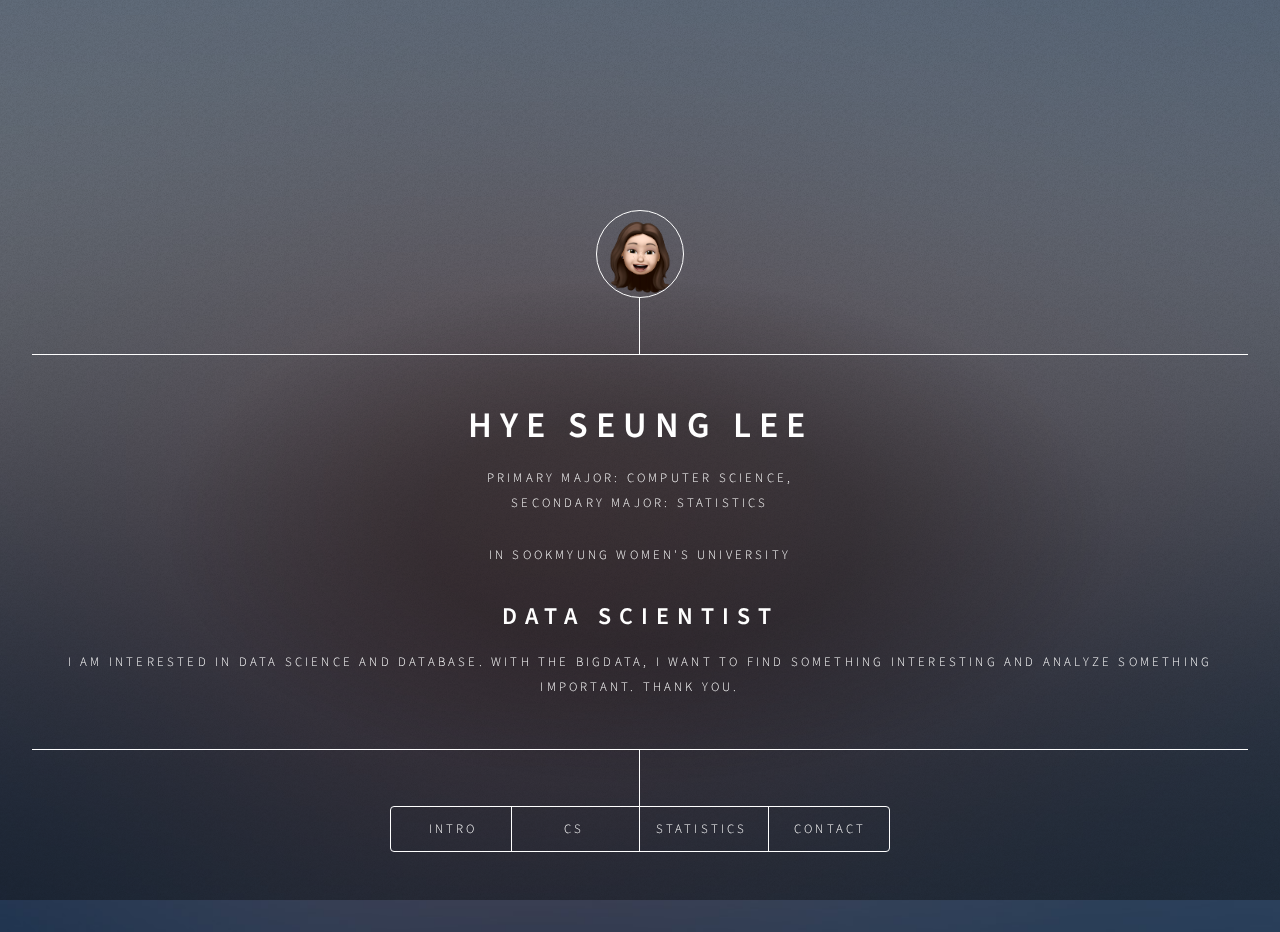
<file: index.html>
<!DOCTYPE HTML>
<html>
	<head>
		<title>2hyes.portfolio</title>
		<!-- 문자인코딩 태그 -->
		<meta charset="utf-8" />

		<!-- 링크 전송 시 미리보기 화면 생성 -->
		<!-- 참고 링크: https://brunch.co.kr/@jiyeonsongofnt/11 -->
		<meta property="og:type" content="website">
		<meta property="og:url" content="https://2hyes.github.io/portfolio_HYESEUNGLEE">
		<meta property="og:title" content="HYE SEUNG LEE portfolio" />
		<meta property="og:description" content="DATA SCIENCTIST - 숙명여자대학교 컴퓨터과학 / 통계학 전공" />
		<meta property="og:image" content="images/social_preview_big.png" />

		<meta name="viewport" content="width=device-width, initial-scale=1, user-scalable=no" /> <!-- 아이폰 해상도에 최적화 시키는 코드(https://dol2156.tistory.com/173)-->
		<link rel="stylesheet" href="assets/css/main.css" />

		<!-- iPhone 홈화면 및 apple 사이즈별 파비콘 -->
		<link rel="apple-touch-icon" href="images/HS2.jpg" />

		<link rel="apple-touch-icon" sizes="57x57" href="images/57x57.png"> <!-- iPod touch, iPhone 3g 1세대 -->
		<link rel="apple-touch-icon" sizes="60x60" href="images/60x60.png"> <!-- iPhone iOs7+ -->
		<link rel="apple-touch-icon" sizes="72x72" href="images/72x72.png"><!-- iPad 홈스크린 -->
		<link rel="apple-touch-icon" sizes="76x76" href="images/76x76x.png"><!-- iPad 홈스크린(iOs7) -->
		<link rel="apple-touch-icon" sizes="114x114" href="images/114x114.png"><!-- iPhone 레티나(iOs6이하) -->
		<link rel="apple-touch-icon" sizes="120x120" href="images/120x120.png"><!-- iPhone 레티나, iOS7이상 -->
		<link rel="apple-touch-icon" sizes="144x144" href="images/144x144.png"><!-- IE10 매트로타일 -->
		<link rel="apple-touch-icon" sizes="152x152" href="images/152x152.png"><!-- 아이패드터치 -->
		<link rel="apple-touch-icon" sizes="180x180" href="images/180x180.png"><!-- iPhone6+ -->


		<!-- 안드로이드 홈화면 및 pc 사이즈별 파비콘 (원형)-->
		<link rel="shortcut icon" href="images/HS_circle.jpg" />

		<link rel="icon" type="image/png" sizes="192x192" href="images/192x192.png">
		<link rel="icon" type="image/png" sizes="32x32" href="images/32x32.png">
		<link rel="icon" type="image/png" sizes="96x96" href="images/96x96.png">
		<link rel="icon" type="image/png" sizes="16x16" href="images/16x16.png">

		<noscript><link rel="stylesheet" href="assets/css/noscript.css" /></noscript>
	</head>
	<body class="is-preload">

		<!-- Wrapper -->
			<div id="wrapper">

				<!-- Header -->
					<header id="header">
						<div class="logo">
							<img src="images/HS.png" display="none" width="95%"/>
						<!--<span class="icon fa-gem"></span>-->
						</div>
						<div class="content">
							<div class="inner">
								<h1>HYE SEUNG LEE</h1>
								<p>Primary major: Computer Science, <br>
								Secondary major: Statistics<br><br>
								in Sookmyung Women's University</p>

								<h2>DATA SCIENTIST</h2>
								<p>I am interested in Data Science and Database. With the bigdata, I want to find something interesting and analyze something important. THANK YOU.</p>
							</div>
						</div>
						<nav>
							<ul>
								<li><a href="#intro">Intro</a></li>
								<li><a href="#CS">CS</a></li>
								<li><a href="#Statistics">Statistics</a></li>
								<li><a href="#contact">Contact</a></li>
								<!--<li><a href="#elements">Elements</a></li>-->
							</ul>
						</nav>
					</header>

				<!-- Main -->
					<div id="main">

						<!-- Intro -->
							<article id="intro">
								<h2 class="major">Intro</h2>
								<!-- 아직 추가할 사진이 없음..
								<span class="image main"><img src="images/pic01.jpg" alt="" /></span> -->
								<p>
									<h4>Introduction</h4>
									데이터로 인사이트를 발굴하는 데이터 사이언티스트가 되고자 하는 이혜승입니다. <br>
									통계 지식과 구현 능력을 갖춘 데이터 사이언티스트가 되기 위해, 컴퓨터과학과 통계학을 복수 전공을 하고있습니다. <br>
									주요 관심 분야는 추천시스템이며, 2020년 여름부터 학부생 인턴으로 기술적 학습, 외부 스터디로 책과 그래프 스터디를 통해 이론적 학습을 병행하고 있습니다. <br>
									그 외에도 진동 센싱 데이터를 다루는 회사에서 인턴을 경험하고, 섬유 이미지 데이터로 불량 데이터를 검출하는 프로젝트를 진행하며 실무적인 역량을 쌓아왔습니다.

									<!--데이터베이스 설계부터 네트워크를 통한 데이터 송수신, 클라우드 운용, 프로그램 개발까지의 현장 실무 경험을 쌓아왔습니다.<br>
									Database 개발 인턴 근무 기간 중, ‘공장 설비 예지 보전’ 프로젝트에 참여했습니다.
									해당 프로젝트에서 데이터베이스 구축 관리 및 대시보드 개발 업무를 맡아,
									<진동 센서 - 라우터 - PC - 클라우드DB>의 네트워크망을 생성한 후
									DB구축 및 클라우드에 저장, 대시보드에 실시간으로 시각화 하는 일을 했습니다.<br>
									<br>-->
									<br>
									</br>
									<h4>Skill</h4>
									Programming Languages - Python, C, Java<br><br>
									Operating System - Windows, Linux(Ubuntu)<br><br>
									Etc - SAS, R, MySQL, MariaDB, Oracle, AWS, FLASK
								</p>
							</article>

						<!-- Computer Science -->
							<article id="CS">
								<h2 class="major">Computer Science</h2>
								<ol>
						      <li><a href="dscience.html" class="button small">DATA SCIENCE</a></li>
									<br>
									<li><a href="DB.html" class="button small">DATABASE</a></li>
									<br>
									<li><a href="sweducation.html" class="button small">SW창의교육봉사</a></li>
						    </ol>
							</article>

						<!-- Statistics -->
							<article id="Statistics">
								<h2 class="major">Statistics</h2>
								<!--<span class="image left img"><img src="images/pic03.jpg" alt="" /></span>-->
								<p> 수강 목록
									<li>기초 통계학1</li>
									<li>통계 수학1</li>
									<li>기초 통계학2</li>
									<li>통계 수학2</li>
									<li>수리 통계학1</li>
									<li>수리 통계학2</li>
									<li>회귀 분석 입문</li>
							    	<li>전산 통계: sas 프로그래밍</li>
									<li>다변량 통계 분석 </li>
							    	<li>통계적 기계학습</li>
							    	<li>통계 계산</li>
									<li>빅데이터 통계 분석</li>
									<li>데이터 마이닝</li>
								</p>
							</article>

						<!-- Contact -->
							<article id="contact">
								<h2 class="major">Contact</h2>
								<ul class="icons">
									<a class="icon brands fa-google"><span class="label">G-mail</span></a>
										<p>E-mail: 2hyes.com@gmail.com</p>
									<i class="fas fa-blog"></i>
									<p>Blog: <a href="https://2hyes.tistory.com">https://2hyes.tisory.com</a></p>
									<g class="icon brands fa-github"><span class="label">GitHub</span></g>
									<p>GitHub: <a href="https://github.com/2hyes" >https://github.com/2hyes</a></p>
									<!--<li><a href="https://instagram.com/2.hye.s" class="icon brands fa-instagram"><span class="label">Instagram</span></a></li>
									<li><a href="https://github.com/2hyes" class="icon brands fa-github"><span class="label">GitHub</a></span></a></li>-->
								</ul>
							</article>

	<!--
							<article id="elements">
								<h2 class="major">Elements</h2>

								<section>
									<h3 class="major">Text</h3>
									<p>This is <b>bold</b> and this is <strong>strong</strong>. This is <i>italic</i> and this is <em>emphasized</em>.
									This is <sup>superscript</sup> text and this is <sub>subscript</sub> text.
									This is <u>underlined</u> and this is code: <code>for (;;) { ... }</code>. Finally, <a href="#">this is a link</a>.</p>
									<hr />
									<h2>Heading Level 2</h2>
									<h3>Heading Level 3</h3>
									<h4>Heading Level 4</h4>
									<h5>Heading Level 5</h5>
									<h6>Heading Level 6</h6>
									<hr />
									<h4>Blockquote</h4>
									<blockquote>Fringilla nisl. Donec accumsan interdum nisi, quis tincidunt felis sagittis eget tempus euismod. Vestibulum ante ipsum primis in faucibus vestibulum. Blandit adipiscing eu felis iaculis volutpat ac adipiscing accumsan faucibus. Vestibulum ante ipsum primis in faucibus lorem ipsum dolor sit amet nullam adipiscing eu felis.</blockquote>
									<h4>Preformatted</h4>
									<pre><code>i = 0;

while (!deck.isInOrder()) {
    print 'Iteration ' + i;
    deck.shuffle();
    i++;
}

print 'It took ' + i + ' iterations to sort the deck.';</code></pre>
								</section>

								<section>
									<h3 class="major">Lists</h3>

									<h4>Unordered</h4>
									<ul>
										<li>Dolor pulvinar etiam.</li>
										<li>Sagittis adipiscing.</li>
										<li>Felis enim feugiat.</li>
									</ul>

									<h4>Alternate</h4>
									<ul class="alt">
										<li>Dolor pulvinar etiam.</li>
										<li>Sagittis adipiscing.</li>
										<li>Felis enim feugiat.</li>
									</ul>

									<h4>Ordered</h4>
									<ol>
										<li>Dolor pulvinar etiam.</li>
										<li>Etiam vel felis viverra.</li>
										<li>Felis enim feugiat.</li>
										<li>Dolor pulvinar etiam.</li>
										<li>Etiam vel felis lorem.</li>
										<li>Felis enim et feugiat.</li>
									</ol>
									<h4>Icons</h4>
									<ul class="icons">
										<li><a href="#" class="icon brands fa-twitter"><span class="label">Twitter</span></a></li>
										<li><a href="#" class="icon brands fa-facebook-f"><span class="label">Facebook</span></a></li>
										<li><a href="#" class="icon brands fa-instagram"><span class="label">Instagram</span></a></li>
										<li><a href="#" class="icon brands fa-github"><span class="label">Github</span></a></li>
									</ul>

									<h4>Actions</h4>
									<ul class="actions">
										<li><a href="#" class="button primary">Default</a></li>
										<li><a href="#" class="button">Default</a></li>
									</ul>
									<ul class="actions stacked">
										<li><a href="#" class="button primary">Default</a></li>
										<li><a href="#" class="button">Default</a></li>
									</ul>
								</section>

								<section>
									<h3 class="major">Table</h3>
									<h4>Default</h4>
									<div class="table-wrapper">
										<table>
											<thead>
												<tr>
													<th>Name</th>
													<th>Description</th>
													<th>Price</th>
												</tr>
											</thead>
											<tbody>
												<tr>
													<td>Item One</td>
													<td>Ante turpis integer aliquet porttitor.</td>
													<td>29.99</td>
												</tr>
												<tr>
													<td>Item Two</td>
													<td>Vis ac commodo adipiscing arcu aliquet.</td>
													<td>19.99</td>
												</tr>
												<tr>
													<td>Item Three</td>
													<td> Morbi faucibus arcu accumsan lorem.</td>
													<td>29.99</td>
												</tr>
												<tr>
													<td>Item Four</td>
													<td>Vitae integer tempus condimentum.</td>
													<td>19.99</td>
												</tr>
												<tr>
													<td>Item Five</td>
													<td>Ante turpis integer aliquet porttitor.</td>
													<td>29.99</td>
												</tr>
											</tbody>
											<tfoot>
												<tr>
													<td colspan="2"></td>
													<td>100.00</td>
												</tr>
											</tfoot>
										</table>
									</div>

									<h4>Alternate</h4>
									<div class="table-wrapper">
										<table class="alt">
											<thead>
												<tr>
													<th>Name</th>
													<th>Description</th>
													<th>Price</th>
												</tr>
											</thead>
											<tbody>
												<tr>
													<td>Item One</td>
													<td>Ante turpis integer aliquet porttitor.</td>
													<td>29.99</td>
												</tr>
												<tr>
													<td>Item Two</td>
													<td>Vis ac commodo adipiscing arcu aliquet.</td>
													<td>19.99</td>
												</tr>
												<tr>
													<td>Item Three</td>
													<td> Morbi faucibus arcu accumsan lorem.</td>
													<td>29.99</td>
												</tr>
												<tr>
													<td>Item Four</td>
													<td>Vitae integer tempus condimentum.</td>
													<td>19.99</td>
												</tr>
												<tr>
													<td>Item Five</td>
													<td>Ante turpis integer aliquet porttitor.</td>
													<td>29.99</td>
												</tr>
											</tbody>
											<tfoot>
												<tr>
													<td colspan="2"></td>
													<td>100.00</td>
												</tr>
											</tfoot>
										</table>
									</div>
								</section>

								<section>
									<h3 class="major">Buttons</h3>
									<ul class="actions">
										<li><a href="#" class="button primary">Primary</a></li>
										<li><a href="#" class="button">Default</a></li>
									</ul>
									<ul class="actions">
										<li><a href="#" class="button">Default</a></li>
										<li><a href="#" class="button small">Small</a></li>
									</ul>
									<ul class="actions">
										<li><a href="#" class="button primary icon solid fa-download">Icon</a></li>
										<li><a href="#" class="button icon solid fa-download">Icon</a></li>
									</ul>
									<ul class="actions">
										<li><span class="button primary disabled">Disabled</span></li>
										<li><span class="button disabled">Disabled</span></li>
									</ul>
								</section>

								<section>
									<h3 class="major">Form</h3>
									<form method="post" action="#">
										<div class="fields">
											<div class="field half">
												<label for="demo-name">Name</label>
												<input type="text" name="demo-name" id="demo-name" value="" placeholder="Jane Doe" />
											</div>
											<div class="field half">
												<label for="demo-email">Email</label>
												<input type="email" name="demo-email" id="demo-email" value="" placeholder="jane@untitled.tld" />
											</div>
											<div class="field">
												<label for="demo-category">Category</label>
												<select name="demo-category" id="demo-category">
													<option value="">-</option>
													<option value="1">Manufacturing</option>
													<option value="1">Shipping</option>
													<option value="1">Administration</option>
													<option value="1">Human Resources</option>
												</select>
											</div>
											<div class="field half">
												<input type="radio" id="demo-priority-low" name="demo-priority" checked>
												<label for="demo-priority-low">Low</label>
											</div>
											<div class="field half">
												<input type="radio" id="demo-priority-high" name="demo-priority">
												<label for="demo-priority-high">High</label>
											</div>
											<div class="field half">
												<input type="checkbox" id="demo-copy" name="demo-copy">
												<label for="demo-copy">Email me a copy</label>
											</div>
											<div class="field half">
												<input type="checkbox" id="demo-human" name="demo-human" checked>
												<label for="demo-human">Not a robot</label>
											</div>
											<div class="field">
												<label for="demo-message">Message</label>
												<textarea name="demo-message" id="demo-message" placeholder="Enter your message" rows="6"></textarea>
											</div>
										</div>
										<ul class="actions">
											<li><input type="submit" value="Send Message" class="primary" /></li>
											<li><input type="reset" value="Reset" /></li>
										</ul>
									</form>
								</section>

							</article> -->

					</div>

			</div>

			<!-- Footer -->
			<footer id="footer">
			</footer>

			<div id="bg"></div>

		<!-- Scripts -->
			<script src="assets/js/jquery.min.js"></script>
			<script src="assets/js/browser.min.js"></script>
			<script src="assets/js/breakpoints.min.js"></script>
			<script src="assets/js/util.js"></script>
			<script src="assets/js/main.js"></script>

	</body>
</html>
</file>
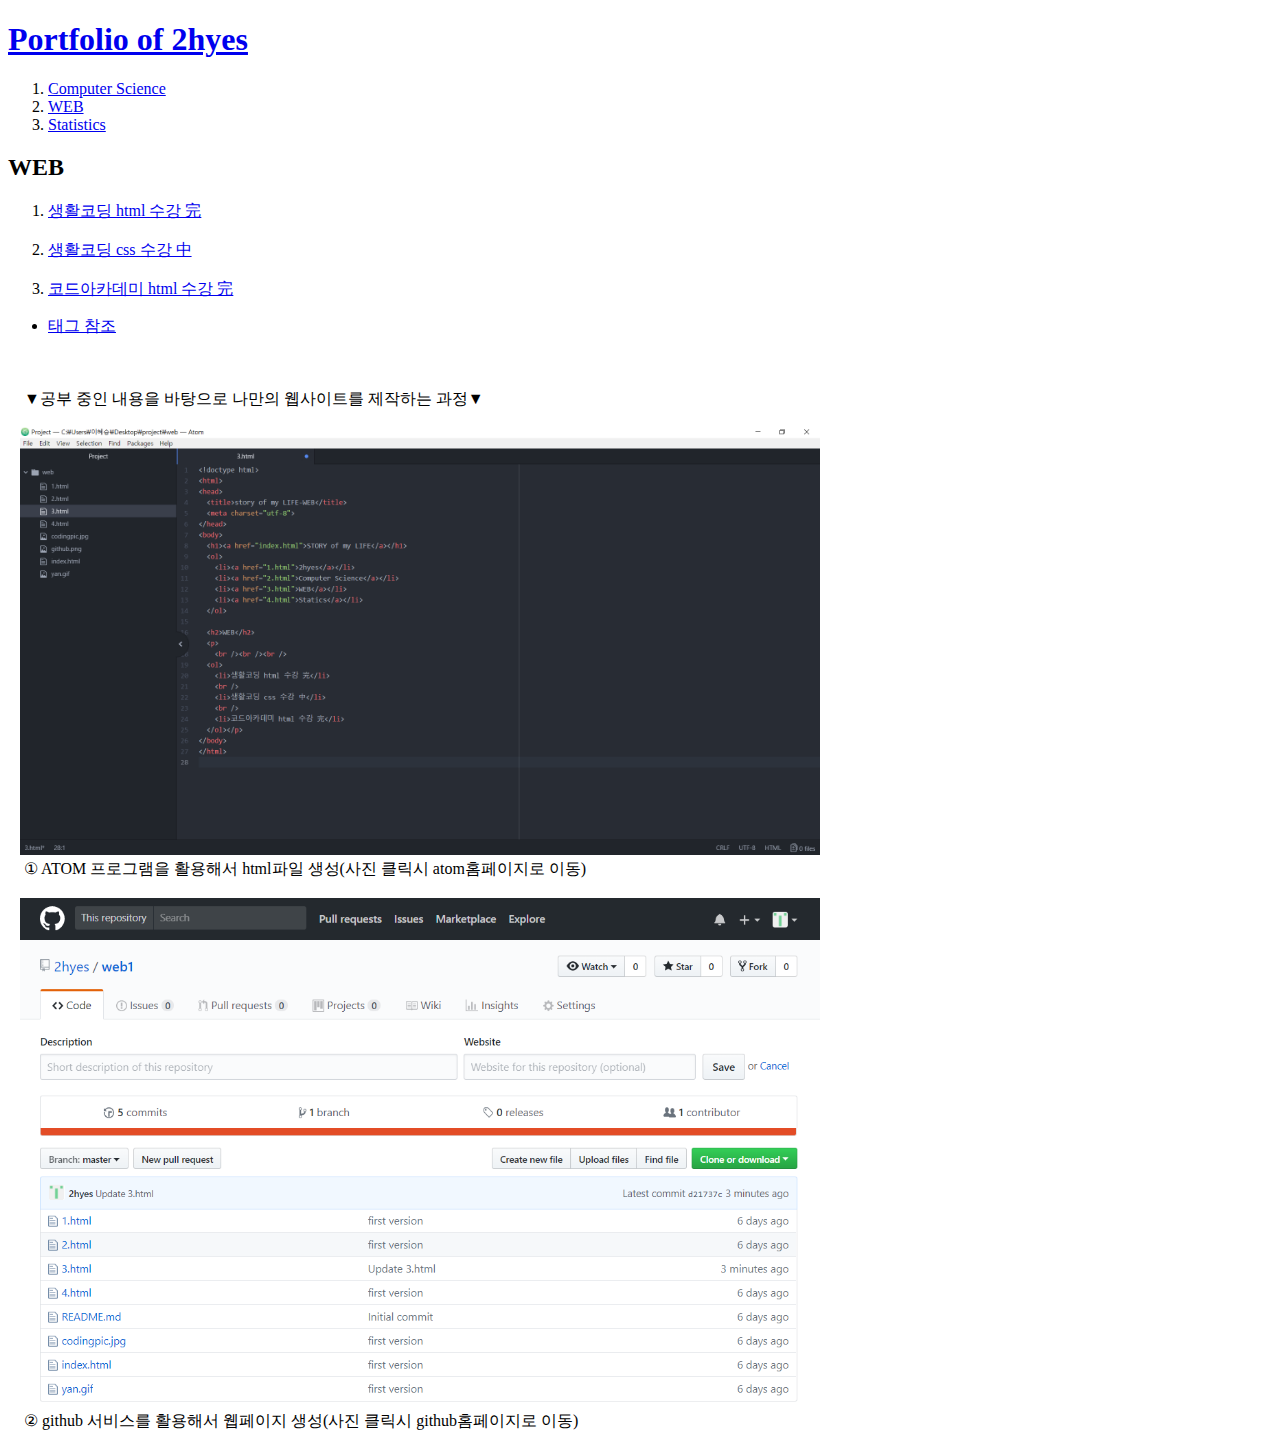
<file: 2.html>
<!doctype html>
<html>
<head>
  <title>2hyes-WEB</title>
  <meta charset="utf-8">
</head>
<body>
  <h1><a href="index.html">Portfolio of 2hyes</a></h1>
  <ol>
    <li><a href="1.html">Computer Science</a></li>
    <li><a href="2.html">WEB</a></li>
    <li><a href="3.html">Statistics</a></li>
  </ol>

  <h2>WEB</h2>

  <p>
    <ol>
      <li><a href="https://opentutorials.org/course/3084"
      target="_blank" title="생활코딩 html">생활코딩 html 수강 完</a></li>
      <br />
      <li><a href="https://opentutorials.org/course/3086"
      target="_blank" title="생활코딩 css">생활코딩 css 수강 中</a></li>
      <br />
      <li><a href="https://www.codecademy.com/learn/learn-html"
      target="_blank" title="코드아카데미 html">코드아카데미 html 수강 完</a></li>
    </ol>
  </p>
  <p>
    <ul>
      <li><a href="https://developer.mozilla.org/en-US/docs/Web/HTML/Element" target="_blank">태그 참조</a></li>
    </ul>
  </p>

  <p>
    <br /><br />
    &nbsp; &nbsp; ▼공부 중인 내용을 바탕으로 나만의 웹사이트를 제작하는 과정▼
  </p>

  <p>
    &nbsp; &nbsp;<a href="https://atom.io/" target="_blank"><img src="atom.PNG" width="800"></a><br />
    &nbsp; &nbsp; ① ATOM 프로그램을 활용해서 html파일 생성(사진 클릭시 atom홈페이지로 이동)<br /><br />
    &nbsp; &nbsp;<a href="http://github.com" target="_blank"><img src="github.png" width="800"></a><br />
    &nbsp; &nbsp; ② github 서비스를 활용해서 웹페이지 생성(사진 클릭시 github홈페이지로 이동)
  </p>
</body>
</html>
</file>
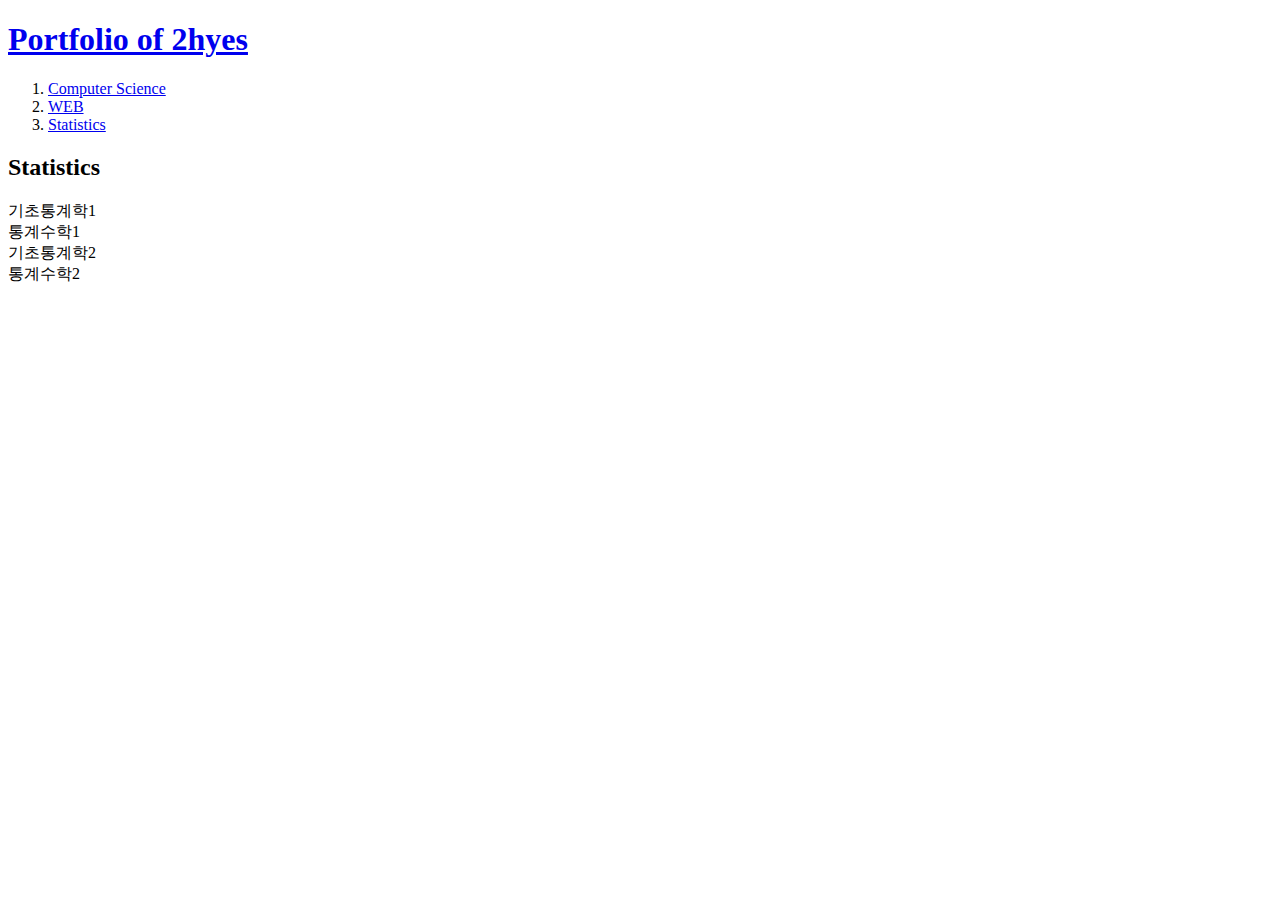
<file: 3.html>
<!doctype html>
<html>
<head>
  <title>2hyes-Statistics</title>
  <meta charset="utf-8">
</head>
<body>
  <h1><a href="index.html">Portfolio of 2hyes</a></h1>
  <ol>
    <li><a href="1.html">Computer Science</a></li>
    <li><a href="2.html">WEB</a></li>
    <li><a href="3.html">Statistics</a></li>
  </ol>

  <h2>Statistics</h2>
  <p>
    <li>기초통계학1</li>
    <li>통계수학1</li>
    <li>기초통계학2</li>
    <li>통계수학2</li>
  </p>

</body>
</html>
</file>
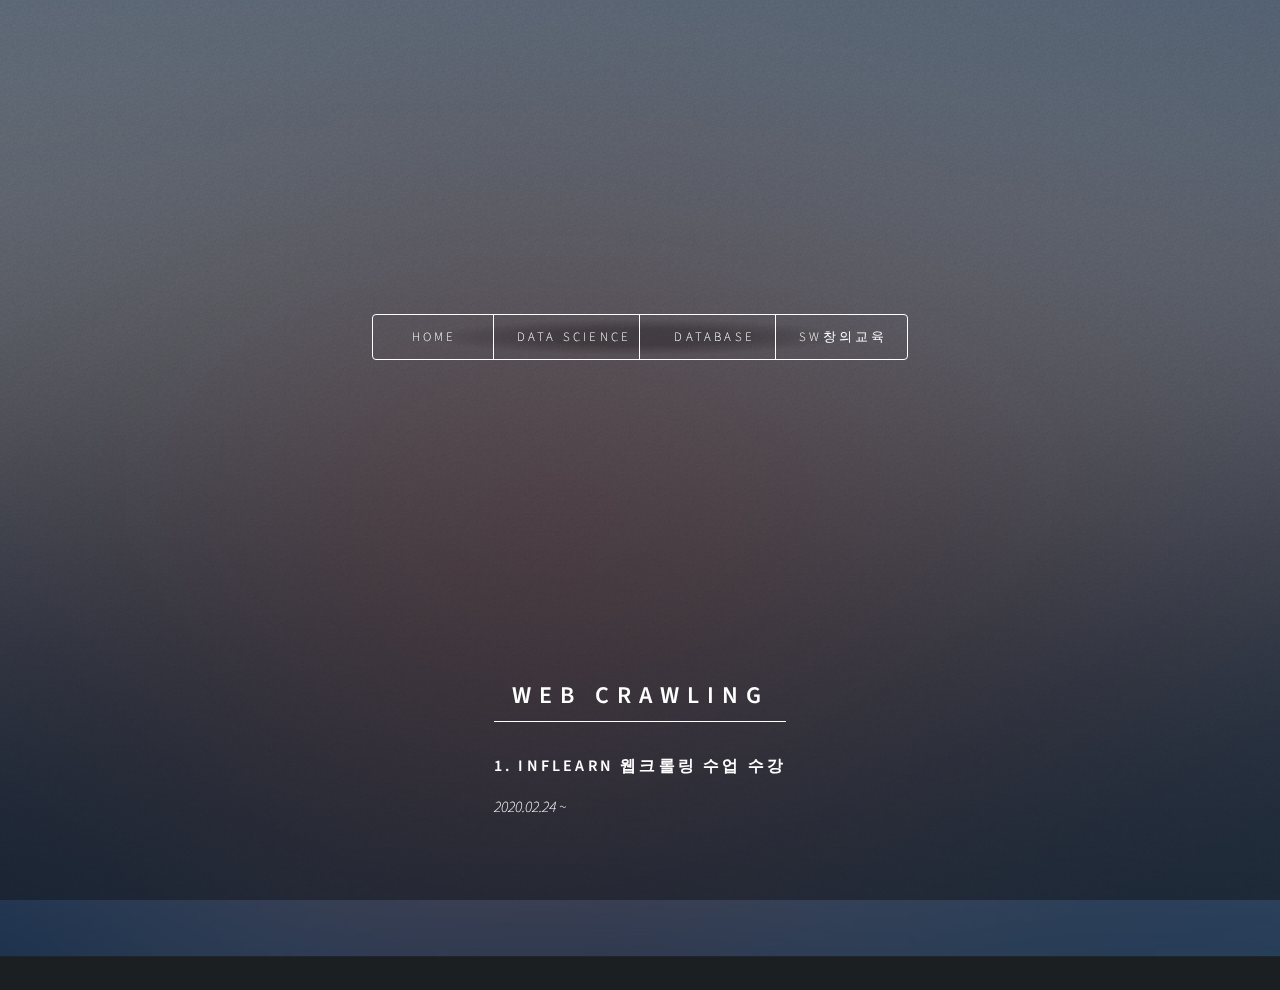
<file: crawling.html>
<!DOCTYPE HTML>
<html>
	<head>
		<title>2hyes-welcome</title>
		<meta charset="utf-8" />
		<meta name="viewport" content="width=device-width, initial-scale=1, user-scalable=no" />
		<link rel="stylesheet" href="assets/css/main.css" />
		<noscript><link rel="stylesheet" href="assets/css/noscript.css" /></noscript>
	</head>

	<body class="is-preload">
		<div id="wrapper">
      <header id="header">
        <nav>
          <ul>
            <li><a href="index.html">HOME</a></li>
            <li><a href="dscience.html">DATA SCIENCE</a></li>
            <li><a href="DB.html">DATABASE</a></li>
            <li><a href="sweducation.html">SW창의교육</a></li>
          </ul>
        </nav>
      </header>

        <div id="crawling" >
              <br><br>
              <h2 class="major">WEB CRAWLING</h2>

                <h3>1. inflearn 웹크롤링 수업 수강</h3>
                <p><i>2020.02.24 ~ </i><br>
                </p>

</div>
</div>


			<!-- Footer -->
			<footer id="footer">
				<p>HYE SEUNG LEE, 이혜승</p>
			</footer>

			<div id="bg"></div>

		<!-- Scripts -->
			<script src="assets/js/jquery.min.js"></script>
			<script src="assets/js/browser.min.js"></script>
			<script src="assets/js/breakpoints.min.js"></script>
			<script src="assets/js/util.js"></script>
			<script src="assets/js/main.js"></script>

	</body>
</html>
</file>
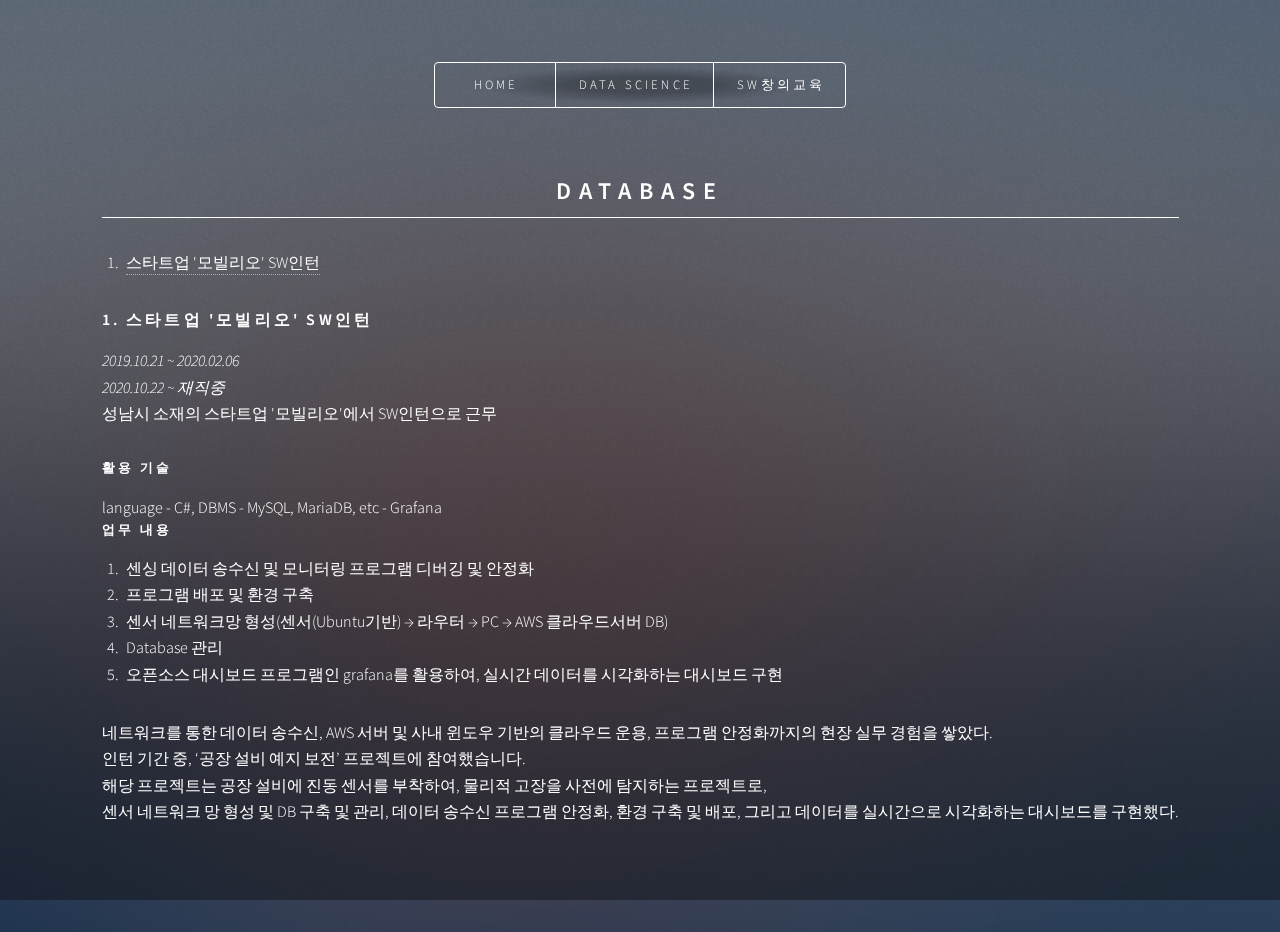
<file: DB.html>
<!DOCTYPE HTML>
<html>
	<head>
		<title>2hyes-welcome</title>
		<meta charset="utf-8" />
		<meta name="viewport" content="width=device-width, initial-scale=1, user-scalable=no" />
		<link rel="stylesheet" href="assets/css/main.css" />
		<noscript><link rel="stylesheet" href="assets/css/noscript.css" /></noscript>
	</head>

  <body class="is-preload">
		<div id="wrapper">
      <header id="header">
        <nav>
          <ul>
            <li><a href="index.html">HOME</a></li>
            <li><a href="dscience.html">DATA SCIENCE</a></li>
            <li><a href="sweducation.html">SW창의교육</a></li>
          </ul>
        </nav>
      </header>

        <div>
          <br><br>
          <h2 class="major">Database</h2>

          <ol>
            <li><a href="#mobilio">스타트업 '모빌리오' SW인턴</a></li>
          </ol>
            <article id="mobilio">
            <h3>1. 스타트업 '모빌리오' SW인턴</h3>
            <p>
              <i>2019.10.21 ~ 2020.02.06</i><br>
              <i>2020.10.22 ~ 재직중</i><br>
            성남시 소재의 스타트업 '모빌리오'에서 SW인턴으로 근무</p>
            <h4>활용 기술</h4>
            language - C#, DBMS - MySQL, MariaDB, etc - Grafana
            <h4>업무 내용</h4>

              <ol>
              <li>센싱 데이터 송수신 및 모니터링 프로그램 디버깅 및 안정화</li>
              <li>프로그램 배포 및 환경 구축</li>
              <li>센서 네트워크망 형성(센서(Ubuntu기반) → 라우터 → PC → AWS 클라우드서버 DB)</li>
              <li>Database 관리</li>
              <li>오픈소스 대시보드 프로그램인 grafana를 활용하여, 실시간 데이터를 시각화하는 대시보드 구현</li>
              </ol>

              네트워크를 통한 데이터 송수신, AWS 서버 및 사내 윈도우 기반의 클라우드 운용, 프로그램 안정화까지의 현장 실무 경험을 쌓았다.<br>
              인턴 기간 중, ‘공장 설비 예지 보전’ 프로젝트에 참여했습니다. <br>
              해당 프로젝트는 공장 설비에 진동 센서를 부착하여, 물리적 고장을 사전에 탐지하는 프로젝트로, <br>
              센서 네트워크 망 형성 및 DB 구축 및 관리, 데이터 송수신 프로그램 안정화, 환경 구축 및 배포, 그리고 데이터를 실시간으로 시각화하는 대시보드를 구현했다.
              		
            </article> <br>
        </div>
    </div>

			<!-- Footer -->
			<footer id="footer">
			</footer>

			<div id="bg"></div>

		<!-- Scripts -->
			<script src="assets/js/jquery.min.js"></script>
			<script src="assets/js/browser.min.js"></script>
			<script src="assets/js/breakpoints.min.js"></script>
			<script src="assets/js/util.js"></script>
			<script src="assets/js/main.js"></script>

	</body>
</html>
</file>
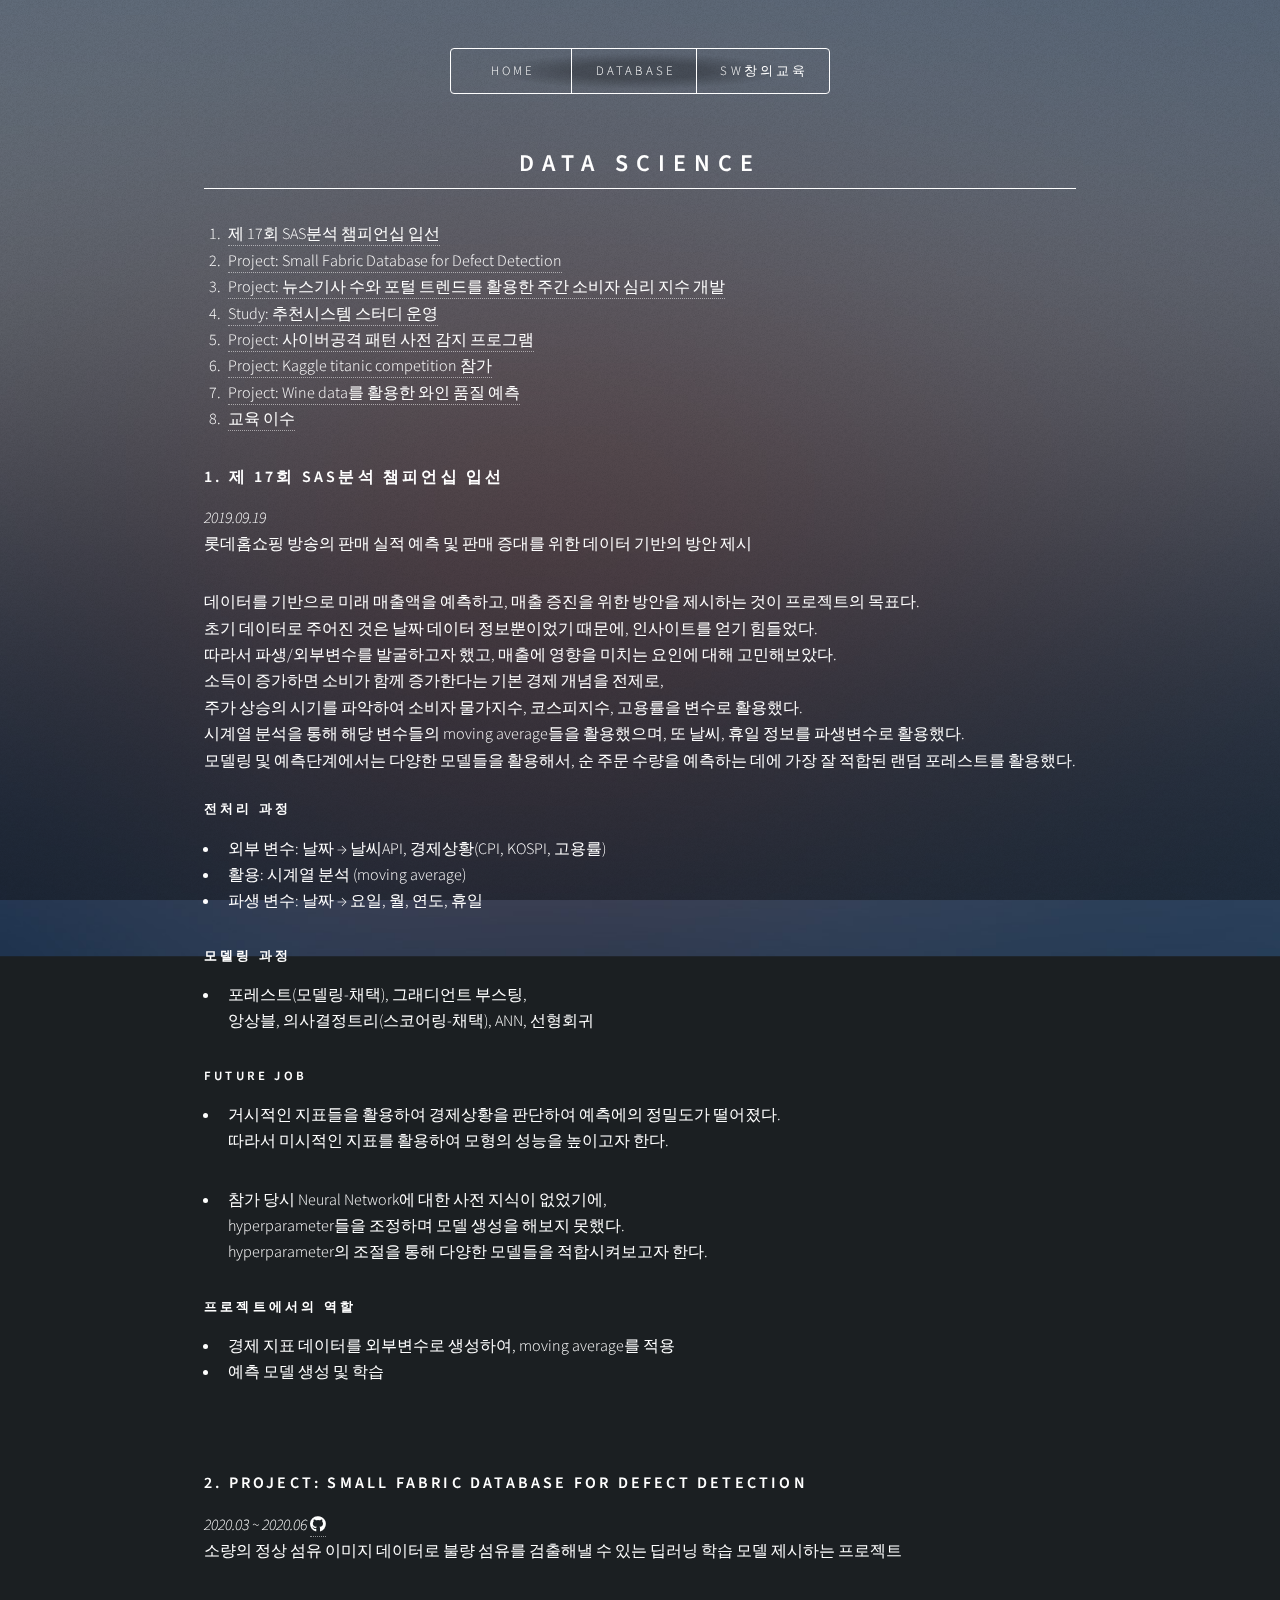
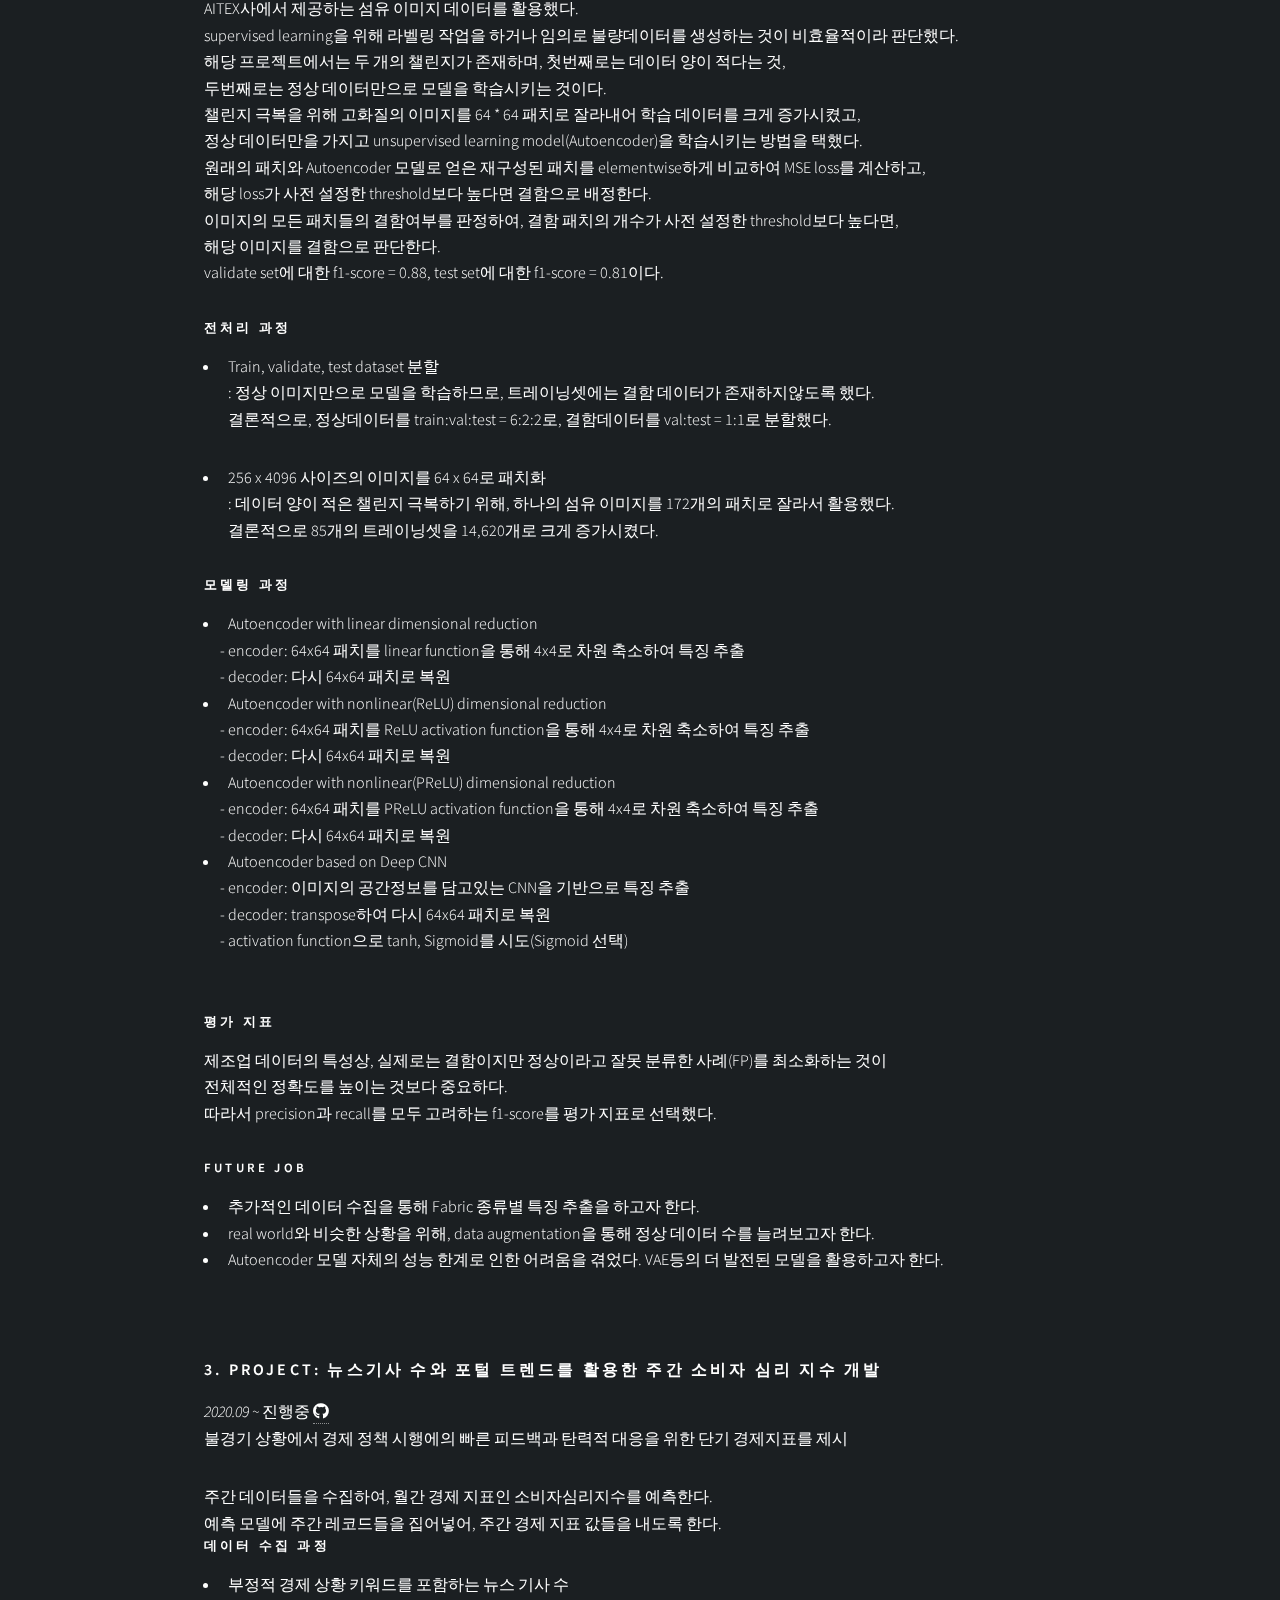
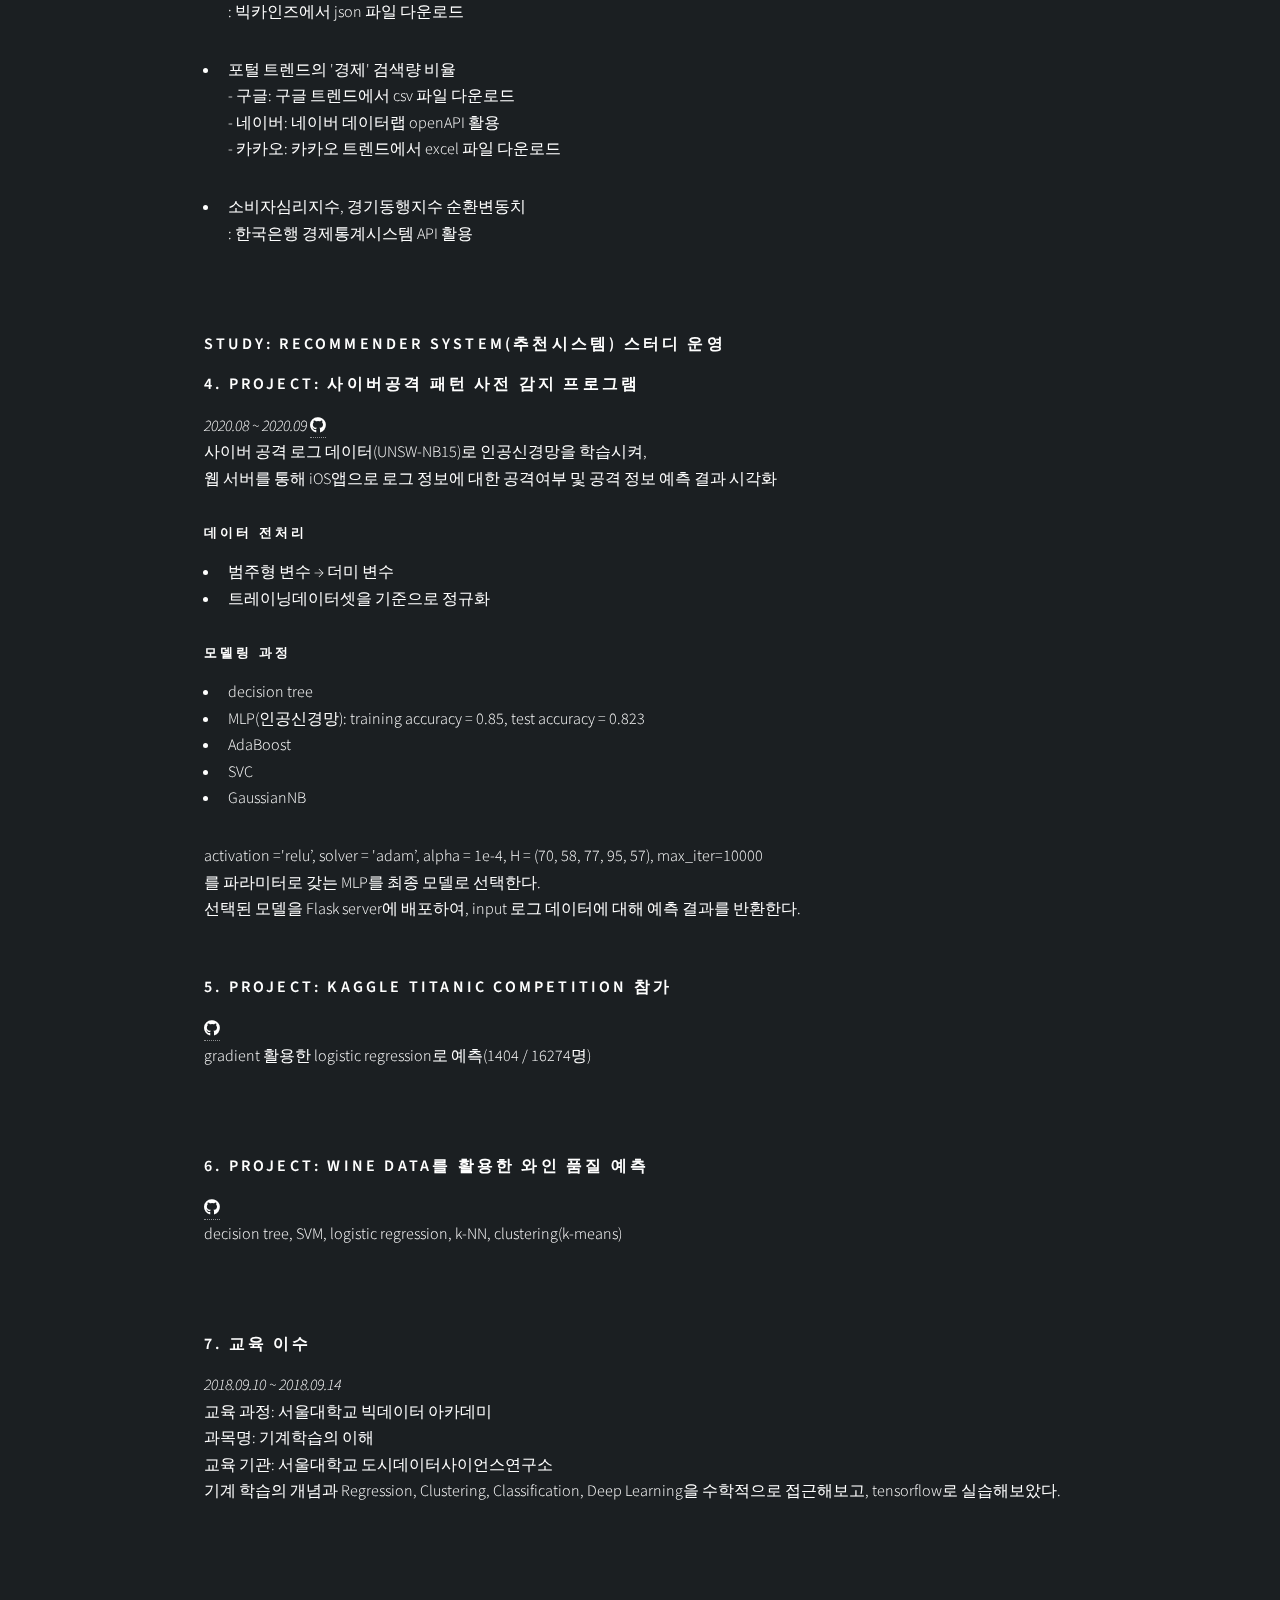
<file: dscience.html>
<!DOCTYPE HTML>
<html>
	<head>
		<title>2hyes-welcome</title>
		<meta charset="utf-8" />
		<meta name="viewport" content="width=device-width, initial-scale=1, user-scalable=no" />
		<link rel="stylesheet" href="assets/css/main.css" />
		<noscript><link rel="stylesheet" href="assets/css/noscript.css" /></noscript>
	</head>

	<body class="is-preload">
		<div id="wrapper">
      <header id="header">
        <nav>
          <ul>
            <li><a href="index.html">HOME</a></li>
            <li><a href="DB.html">DATABASE</a></li>
            <li><a href="sweducation.html">SW창의교육</a></li>
          </ul>
        </nav>
      </header>

        <div>
              <br><br>
              <h2 class="major">Data Science</h2>

				<ol>
					<li><a href="#sas">제 17회 SAS분석 챔피언십 입선</a></li>
					<li><a href="#fabric">Project: Small Fabric Database for Defect Detection</a></li>
					<li><a href="#cli">Project: 뉴스기사 수와 포털 트렌드를 활용한 주간 소비자 심리 지수 개발</a></li>
					<li><a href="#rs">Study: 추천시스템 스터디 운영</a></li>
					<li><a href="#cyberattack">Project: 사이버공격 패턴 사전 감지 프로그램</a></li>
					<li><a href="#titanic">Project: Kaggle titanic competition 참가</a></li>
					<li><a href="#wine">Project: Wine data를 활용한 와인 품질 예측</a></li>
					<li><a href="#edu">교육 이수</a></li>
				</ol>
				
				<article id="sas">
					<h3>1. 제 17회 SAS분석 챔피언십 입선</h3>
					<p><i>2019.09.19</i><br>
					롯데홈쇼핑 방송의 판매 실적 예측 및 판매 증대를 위한 데이터 기반의 방안 제시</p>
					데이터를 기반으로 미래 매출액을 예측하고, 매출 증진을 위한 방안을 제시하는 것이 프로젝트의 목표다. <br>
					초기 데이터로 주어진 것은 날짜 데이터 정보뿐이었기 때문에, 인사이트를 얻기 힘들었다. <br>
					따라서 파생/외부변수를 발굴하고자 했고, 매출에 영향을 미치는 요인에 대해 고민해보았다.<br> 
					소득이 증가하면 소비가 함께 증가한다는 기본 경제 개념을 전제로, <br>
					주가 상승의 시기를 파악하여 소비자 물가지수, 코스피지수, 고용률을 변수로 활용했다. <br>
					시계열 분석을 통해 해당 변수들의 moving average들을 활용했으며, 또 날씨, 휴일 정보를 파생변수로 활용했다.<br>
					모델링 및 예측단계에서는 다양한 모델들을 활용해서, 순 주문 수량을 예측하는 데에 가장 잘 적합된 랜덤 포레스트를 활용했다.
					<br><br>
					<h4>전처리 과정</h4>
					<ul>
						<li>외부 변수: 날짜 → 날씨API, 경제상황(CPI, KOSPI, 고용률)</li>
						<li>활용: 시계열 분석 (moving average)</li>
						<li>파생 변수: 날짜 → 요일, 월, 연도, 휴일</li>
					</ul>

					<h4>모델링 과정</h4>
					<ul>
						<li><p>포레스트(모델링-채택), 그래디언트 부스팅,<br>
							앙상블, 의사결정트리(스코어링-채택), ANN, 선형회귀</p></li>
					</ul>
					
					<h4>Future Job</h4>
					<ul>
						<li><p>
							거시적인 지표들을 활용하여 경제상황을 판단하여 예측에의 정밀도가 떨어졌다. <br>
							따라서 미시적인 지표를 활용하여 모형의 성능을 높이고자 한다. 
						</p></li>
						
						<li><p>
							참가 당시 Neural Network에 대한 사전 지식이 없었기에, <br>
							hyperparameter들을 조정하며 모델 생성을 해보지 못했다. <br>
							hyperparameter의 조절을 통해 다양한 모델들을 적합시켜보고자 한다. 
						</p></li>
					</ul>
					
					<h4>프로젝트에서의 역할</h4>
					<ul>
						<li>경제 지표 데이터를 외부변수로 생성하여, moving average를 적용</li>
						<li>예측 모델 생성 및 학습</li>
					</ul>
				</article>

				<br><br>

				<article id="fabric">
					<h3>2. Project: Small Fabric Database for Defect Detection</h3>
					<p><i>2020.03 ~ 2020.06  </i><a href="https://github.com/2hyes/Fabric-Defect-Detector" ><g class="icon brands fa-github"><span class="label">GitHub</span></g></a>
					</br>
						소량의 정상 섬유 이미지 데이터로 불량 섬유를 검출해낼 수 있는 딥러닝 학습 모델 제시하는 프로젝트</p>
						<p>
						AITEX사에서 제공하는 섬유 이미지 데이터를 활용했다. <br>
						supervised learning을 위해 라벨링 작업을 하거나 임의로 불량데이터를 생성하는 것이 비효율적이라 판단했다. <br>
						해당 프로젝트에서는 두 개의 챌린지가 존재하며, 첫번째로는 데이터 양이 적다는 것, <br>
						두번째로는 정상 데이터만으로 모델을 학습시키는 것이다. <br>
						챌린지 극복을 위해 고화질의 이미지를 64 * 64 패치로 잘라내어 학습 데이터를 크게 증가시켰고,<br>
						정상 데이터만을 가지고 unsupervised learning model(Autoencoder)을 학습시키는 방법을 택했다. <br>
						
						원래의 패치와 Autoencoder 모델로 얻은 재구성된 패치를 elementwise하게 비교하여 MSE loss를 계산하고, <br>
						해당 loss가 사전 설정한 threshold보다 높다면 결함으로 배정한다. <br>
						이미지의 모든 패치들의 결함여부를 판정하여, 결함 패치의 개수가 사전 설정한 threshold보다 높다면,<br>
						해당 이미지를 결함으로 판단한다.<br>
						validate set에 대한 f1-score = 0.88, test set에 대한 f1-score = 0.81이다.
						</p>
						
						<h4>전처리 과정</h4>
						<ul>
							<li><p>Train, validate, test dataset 분할<br>
								: 정상 이미지만으로 모델을 학습하므로, 트레이닝셋에는 결함 데이터가 존재하지않도록 했다. <br>
								결론적으로, 정상데이터를 train:val:test = 6:2:2로, 결함데이터를 val:test = 1:1로 분할했다.
							</p></li>
							<li><p>256 x 4096 사이즈의 이미지를 64 x 64로 패치화<br>
								: 데이터 양이 적은 챌린지 극복하기 위해, 하나의 섬유 이미지를 172개의 패치로 잘라서 활용했다.<br>
								결론적으로 85개의 트레이닝셋을 14,620개로 크게 증가시켰다. 
							</p></li>
						</ul>		
	
						<h4>모델링 과정</h4>
						<ul>
							<li>Autoencoder with linear dimensional reduction</li>
							- encoder: 64x64 패치를 linear function을 통해 4x4로 차원 축소하여 특징 추출<br>
							- decoder: 다시 64x64 패치로 복원<br>
							<li>Autoencoder with nonlinear(ReLU) dimensional reduction</li>
							- encoder: 64x64 패치를 ReLU activation function을 통해 4x4로 차원 축소하여 특징 추출<br>
							- decoder: 다시 64x64 패치로 복원<br>
							<li>Autoencoder with nonlinear(PReLU) dimensional reduction</li>
							- encoder: 64x64 패치를 PReLU activation function을 통해 4x4로 차원 축소하여 특징 추출<br>
							- decoder: 다시 64x64 패치로 복원<br>
							<li>Autoencoder based on Deep CNN</li>
							- encoder: 이미지의 공간정보를 담고있는 CNN을 기반으로 특징 추출<br>
							- decoder: transpose하여 다시 64x64 패치로 복원<br>
							- activation function으로 tanh, Sigmoid를 시도(Sigmoid 선택)<br>
						</ul>
						<br>
						
						<h4>평가 지표</h4>
						<p>
						제조업 데이터의 특성상, 실제로는 결함이지만 정상이라고 잘못 분류한 사례(FP)를 최소화하는 것이 <br>
						전체적인 정확도를 높이는 것보다 중요하다. <br>
						
						따라서 precision과 recall를 모두 고려하는 f1-score를 평가 지표로 선택했다.
						</p>

						<h4>Future Job</h4>
						<ul>
							<li>추가적인 데이터 수집을 통해 Fabric 종류별 특징 추출을 하고자 한다. </li>
							<li>real world와 비슷한 상황을 위해, data augmentation을 통해 정상 데이터 수를 늘려보고자 한다.</li> 
							<li>Autoencoder 모델 자체의 성능 한계로 인한 어려움을 겪었다. VAE등의 더 발전된 모델을 활용하고자 한다. </li>
						</ul>
				</article>

				<br><br>
				
				<article id="cli">
               		<h3>3. Project: 뉴스기사 수와 포털 트렌드를 활용한 주간 소비자 심리 지수 개발</h3>
					   <p><i>2020.09 ~ </i>진행중  <a href="https://github.com/2hyes/CLI-development" ><g class="icon brands fa-github"><span class="label">GitHub</span></g></a>
					   </br>
						불경기 상황에서 경제 정책 시행에의 빠른 피드백과 탄력적 대응을 위한 단기 경제지표를 제시</p>
						
						주간 데이터들을 수집하여, 월간 경제 지표인 소비자심리지수를 예측한다.<br>
						예측 모델에 주간 레코드들을 집어넣어, 주간 경제 지표 값들을 내도록 한다.

						<h4>데이터 수집 과정</h4>
						<ul>
							<li><p>부정적 경제 상황 키워드를 포함하는 뉴스 기사 수<br>
								: 빅카인즈에서 json 파일 다운로드
							</p></li>
							<li><p>포털 트렌드의 '경제' 검색량 비율<br>
								- 구글: 구글 트렌드에서 csv 파일 다운로드<br>
								- 네이버: 네이버 데이터랩 openAPI 활용<br>
								- 카카오: 카카오 트렌드에서 excel 파일 다운로드<br> 
							</p></li>
							<li>소비자심리지수, 경기동행지수 순환변동치<br>
								: 한국은행 경제통계시스템 API 활용
							</li>	
						</ul>
						
				</article>
				<br><br>
				
				<article id="rs">
					<h3>Study: Recommender System(추천시스템) 스터디 운영 </h3>
				</article>

				<article id="cyberattack">
					<h3>4. Project: 사이버공격 패턴 사전 감지 프로그램</h3>
					<p><i>2020.08 ~ 2020.09 </i><a href="https://github.com/2hyes/security_ml" ><g class="icon brands fa-github"><span class="label">GitHub</span></g></a>
					</br>
						사이버 공격 로그 데이터(UNSW-NB15)로 인공신경망을 학습시켜, <br>
						웹 서버를 통해 iOS앱으로 로그 정보에 대한 공격여부 및 공격 정보 예측 결과 시각화</p>
					
					<h4>데이터 전처리</h4>
					<ul>
						<li>범주형 변수 → 더미 변수</li>
						<li>트레이닝데이터셋을 기준으로 정규화</li>
					</ul>

					<h4>모델링 과정</h4>
					<ul>
						<li>decision tree</li>
						<li>MLP(인공신경망): training accuracy = 0.85, test accuracy = 0.823</li>
						<li>AdaBoost</li>
						<li>SVC</li>
						<li>GaussianNB</li>
					</ul>
					
					activation ='relu’, solver = 'adam’, alpha = 1e-4, H = (70, 58, 77, 95, 57), max_iter=10000<br>
					를 파라미터로 갖는 MLP를 최종 모델로 선택한다.<br>
					선택된 모델을 Flask server에 배포하여, input 로그 데이터에 대해 예측 결과를 반환한다. 
				</article>
				<br><br>
								
				<article id="titanic">
					<h3>5. Project: Kaggle titanic competition 참가</h3>
					<a href="https://github.com/2hyes/kaggle_titanic" ><g class="icon brands fa-github"><span class="label">GitHub</span></g></a>
								
                	<p>gradient 활용한 logistic regression로 예측(1404 / 16274명)</p>
				</article>
				<br><br>
				
				<article id="wine">
					<h3>6. Project: Wine data를 활용한 와인 품질 예측</h3>
					<a href="https://github.com/2hyes/predict-wine-quality" ><g class="icon brands fa-github"><span class="label">GitHub</span></g></a>
						
                <p>decision tree, SVM, logistic regression, k-NN, clustering(k-means)</p>
				</article>
				<br><br>
				
				<article id="edu"">
                	<h3>7. 교육 이수</h3>
				<p>
				<i>2018.09.10 ~ 2018.09.14</i><br>
				교육 과정: 서울대학교 빅데이터 아카데미<br>
				과목명: 기계학습의 이해<br>
				교육 기관: 서울대학교 도시데이터사이언스연구소<br>
				
				기계 학습의 개념과 Regression, Clustering, Classification, Deep Learning을 수학적으로 접근해보고, tensorflow로 실습해보았다.
				</p>
				</article>
          </div>
        </div>


			<!-- Footer -->
			<footer id="footer">
			</footer>

			<div id="bg"></div>

		<!-- Scripts -->
			<script src="assets/js/jquery.min.js"></script>
			<script src="assets/js/browser.min.js"></script>
			<script src="assets/js/breakpoints.min.js"></script>
			<script src="assets/js/util.js"></script>
			<script src="assets/js/main.js"></script>

	</body>
</html>
</file>
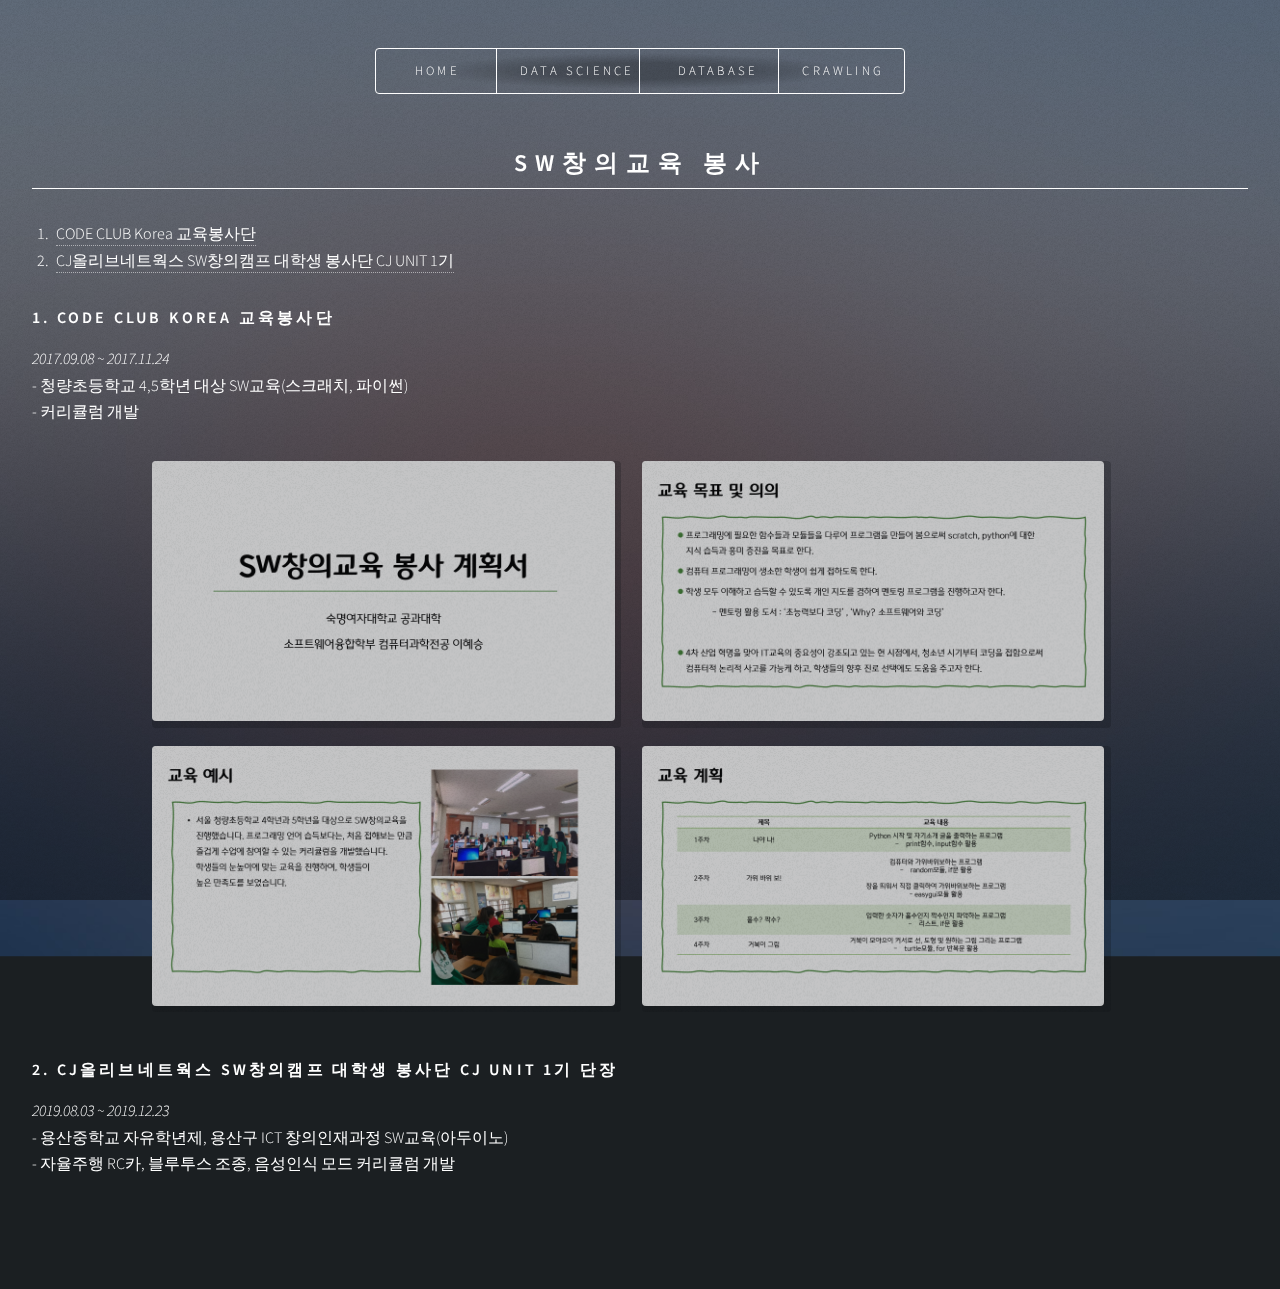
<file: sweducation.html>
<!DOCTYPE HTML>
<html>
	<head>
		<title>2hyes-welcome</title>
		<meta charset="utf-8" />
		<meta name="viewport" content="width=device-width, initial-scale=1, user-scalable=no" />
		<link rel="stylesheet" href="assets/css/main.css" />
		<noscript><link rel="stylesheet" href="assets/css/noscript.css" /></noscript>

	</head>

	<body class="is-preload">
		<div id="wrapper">
      <header id="header">
        <nav>
          <ul>
            <li><a href="index.html">HOME</a></li>
            <li><a href="dscience.html">DATA SCIENCE</a></li>
            <li><a href="DB.html">DATABASE</a></li>
            <li><a href="crawling.html">CRAWLING</a></li>
          </ul>
        </nav>
      </header>

        <div>
              <br><br>
              <h2 class="major">SW창의교육 봉사</h2>

							<ol>
								<li><a href="#codeclub">CODE CLUB Korea 교육봉사단</a></li>
								<li><a href="#cjunit">CJ올리브네트웍스 SW창의캠프 대학생 봉사단 CJ UNIT 1기</a></li>
							</ol>
								<article id="codeclub">

                <h3>1. CODE CLUB Korea 교육봉사단</h3>
                <p><i>2017.09.08 ~ 2017.11.24</i><br>
                - 청량초등학교 4,5학년 대상 SW교육(스크래치, 파이썬)<br>
                - 커리큘럼 개발</p>
								<p style="text-align:center;">
                <span class="image left "  style="width: 40%;"><img src="images/swedu (1).png" alt="" /></span>
                <span class="image left"  style="width: 40%;"><img src="images/swedu (2).png" alt="" /></span><br>

								<span class="image left"  style="width: 40%;"><img src="images/swedu (3).png" alt="" /></span>
                <span class="image left"  style=" width: 40%;"><img src="images/swedu (4).png" alt="" /></span>
								</p>
								</article>
								<article id="cjunit">

                <h3>2. CJ올리브네트웍스 SW창의캠프 대학생 봉사단 CJ UNIT 1기 단장</h3>
                <p><i>2019.08.03 ~ 2019.12.23</i><br>
                - 용산중학교 자유학년제, 용산구 ICT 창의인재과정 SW교육(아두이노)<br>
                - 자율주행 RC카, 블루투스 조종, 음성인식 모드 커리큘럼 개발</p>
								</article>
						</div>
					</div>


			<!-- Footer -->
			<footer id="footer">
			</footer>

			<div id="bg"></div>

		<!-- Scripts -->
			<script src="assets/js/jquery.min.js"></script>
			<script src="assets/js/browser.min.js"></script>
			<script src="assets/js/breakpoints.min.js"></script>
			<script src="assets/js/util.js"></script>
			<script src="assets/js/main.js"></script>

	</body>
</html>
</file>
<file: assets/css/noscript.css>
/*
	Dimension by HTML5 UP
	html5up.net | @ajlkn
	Free for personal and commercial use under the CCA 3.0 license (html5up.net/license)
*/

/* BG */

	body.is-preload #bg:before {
		background-color: transparent;
	}

/* Header */

	body.is-preload #header {
		-moz-filter: none;
		-webkit-filter: none;
		-ms-filter: none;
		filter: none;
	}

		body.is-preload #header > * {
			opacity: 1;
		}

		body.is-preload #header .content .inner {
			max-height: none;
			padding: 3rem 2rem;
			opacity: 1;
		}

/* Main */

	#main article {
		opacity: 1;
		margin: 4rem 0 0 0;
	}
</file>
<file: assets/css/main.css>
@import url(fontawesome-all.min.css);
@import url("https://fonts.googleapis.com/css?family=Source+Sans+Pro:300italic,600italic,300,600");

/*
	Dimension by HTML5 UP
	html5up.net | @ajlkn
	Free for personal and commercial use under the CCA 3.0 license (html5up.net/license)
*/

html, body, div, span, applet, object,
iframe, h1, h2, h3, h4, h5, h6, p, blockquote,
pre, a, abbr, acronym, address, big, cite,
code, del, dfn, em, img, ins, kbd, q, s, samp,
small, strike, strong, sub, sup, tt, var, b,
u, i, center, dl, dt, dd, ol, ul, li, fieldset,
form, label, legend, table, caption, tbody,
tfoot, thead, tr, th, td, article, aside,
canvas, details, embed, figure, figcaption,
footer, header, hgroup, menu, nav, output, ruby,
section, summary, time, mark, audio, video {
	margin: 0;
	padding: 0;
	border: 0;
	font-family: "Source Sans Pro", sans-serif;
	font-weight: 300;
	font-size: 1rem;
	/*font-size: xx-small;
	font: inherit;*/
	vertical-align: baseline;}

article, aside, details, figcaption, figure,
footer, header, hgroup, menu, nav, section {
	display: block;}

body {
	line-height: 1;
}

ol, ul {
	list-style: none;
}

blockquote, q {
	quotes: none;
}

	blockquote:before, blockquote:after, q:before, q:after {
		content: '';
		content: none;
	}

table {
	border-collapse: collapse;
	border-spacing: 0;
}

body {
	-webkit-text-size-adjust: none;
}

mark {
	background-color: transparent;
	color: inherit;
}

input::-moz-focus-inner {
	border: 0;
	padding: 0;
}

input, select, textarea {
	-moz-appearance: none;
	-webkit-appearance: none;
	-ms-appearance: none;
	appearance: none;
}

/* Basic */

	@-ms-viewport {
		width: device-width;
	}

	@media screen and (max-width: 480px) {

		html, body {
			min-width: 320px;
		}

	}

	html {
		box-sizing: border-box;
	}

	*, *:before, *:after {
		box-sizing: inherit;
	}

	body {
		background: #1b1f22;
	}

		body.is-preload *, body.is-preload *:before, body.is-preload *:after {
			-moz-animation: none !important;
			-webkit-animation: none !important;
			-ms-animation: none !important;
			animation: none !important;
			-moz-transition: none !important;
			-webkit-transition: none !important;
			-ms-transition: none !important;
			transition: none !important;
		}

/* Type */

	html {
		font-size: 16pt;
	}

		@media screen and (max-width: 1680px) {

			html {
				font-size: 12pt;
			}

		}

		@media screen and (max-width: 736px) {

			html {
				font-size: 11pt;
			}

		}

		@media screen and (max-width: 360px) {

			html {
				font-size: 10pt;
			}

		}

	body, input, select, textarea {
		color: #ffffff;
		font-family: "Source Sans Pro", sans-serif;
		font-weight: 200;
		font-size: 1rem;
		line-height: 1.65;
	}

	a {
		-moz-transition: color 0.2s ease-in-out, background-color 0.2s ease-in-out, border-bottom-color 0.2s ease-in-out;
		-webkit-transition: color 0.2s ease-in-out, background-color 0.2s ease-in-out, border-bottom-color 0.2s ease-in-out;
		-ms-transition: color 0.2s ease-in-out, background-color 0.2s ease-in-out, border-bottom-color 0.2s ease-in-out;
		transition: color 0.2s ease-in-out, background-color 0.2s ease-in-out, border-bottom-color 0.2s ease-in-out;
		border-bottom: dotted 1px rgba(255, 255, 255, 0.5);
		text-decoration: none;
		color: inherit;
	}

		a:hover {
			border-bottom-color: transparent;
		}

	strong, b {
		color: #ffffff;
		font-weight: 600;
	}

	em, i {
		font-style: italic;
	}

	p {
		margin: 0 0 2rem 0;
	}

	h1, h2, h3, h4, h5, h6 {
		color: #ffffff;
		font-weight: 600;
		line-height: 1.5;
		margin: 0 0 1rem 0;
		text-transform: uppercase;
		letter-spacing: 0.2rem;
	}
	/*h2{
		text-align: center;
		color: #ffffff;
		font-weight: 600;
		line-height: 1.5;
		margin: 0 0 1rem 0;
		text-transform: uppercase;
		letter-spacing: 0.2rem;
	}*/

		h1 a,	h2 a, h3 a, h4 a, h5 a, h6 a {
			color: inherit;
			text-decoration: none;
		}
	/*	h2 a{
			text-align: center;
			color: inherit;
			text-decoration: none;
		}*/

		h1.major, h2.major, h3.major, h4.major, h5.major, h6.major {
			border-bottom: solid 1px #ffffff;
			width: -moz-max-content;
			width: -ms-max-content;
			/*가운데로 정렬하고, 밑줄 길게하기위해 주석처리*/
			/*width: max-content;*/
			padding-bottom: 0.5rem;
			margin: 0 0 2rem 0;
		}

	h1 {
		font-size: 2.25rem;
		line-height: 1.3;
		letter-spacing: 0.5rem;
	}

	h2 {
		text-align: center;
		font-size: 1.5rem;
		line-height: 1.4;
		letter-spacing: 0.5rem;
	}

	h3 {
		font-size: 1rem;
	}

	h4 {
		font-size: 0.8rem;
	}

	h5 {
		font-size: 0.7rem;
	}

	h6 {
		font-size: 0.6rem;
	}

	@media screen and (max-width: 736px) {

		h1 {
			font-size: 1.75rem;
			line-height: 1.4;
		}

		h2 {
			font-size: 1.25em;
			line-height: 1.5;
		}

	}

	sub {
		font-size: 0.8rem;
		position: relative;
		top: 0.5rem;
	}

	sup {
		font-size: 0.8rem;
		position: relative;
		top: -0.5rem;
	}

	blockquote {
		border-left: solid 4px #ffffff;
		font-style: italic;
		margin: 0 0 2rem 0;
		padding: 0.5rem 0 0.5rem 2rem;
	}

	code {
		background: rgba(255, 255, 255, 0.075);
		border-radius: 4px;
		font-family: "Courier New", monospace;
		font-size: 0.9rem;
		margin: 0 0.25rem;
		padding: 0.25rem 0.65rem;
	}

	pre {
		-webkit-overflow-scrolling: touch;
		font-family: "Courier New", monospace;
		font-size: 0.9rem;
		margin: 0 0 2rem 0;
	}

		pre code {
			display: block;
			line-height: 1.75;
			padding: 1rem 1.5rem;
			overflow-x: auto;
		}

	hr {
		border: 0;
		border-bottom: solid 1px #ffffff;
		margin: 2.75rem 0;
	}

	.align-left {
		text-align: left;
	}

	.align-center {
		text-align: center;
	}

	.align-right {
		text-align: right;
	}

/* Form */

	form {
		margin: 0 0 2rem 0;
	}

		form > :last-child {
			margin-bottom: 0;
		}

		form > .fields {
			display: -moz-flex;
			display: -webkit-flex;
			display: -ms-flex;
			display: flex;
			-moz-flex-wrap: wrap;
			-webkit-flex-wrap: wrap;
			-ms-flex-wrap: wrap;
			flex-wrap: wrap;
			width: calc(100% + 3rem);
			margin: -1.5rem 0 2rem -1.5rem;
		}

			form > .fields > .field {
				-moz-flex-grow: 0;
				-webkit-flex-grow: 0;
				-ms-flex-grow: 0;
				flex-grow: 0;
				-moz-flex-shrink: 0;
				-webkit-flex-shrink: 0;
				-ms-flex-shrink: 0;
				flex-shrink: 0;
				padding: 1.5rem 0 0 1.5rem;
				width: calc(100% - 1.5rem);
			}

				form > .fields > .field.half {
					width: calc(50% - 0.75rem);
				}

				form > .fields > .field.third {
					width: calc(100%/3 - 0.5rem);
				}

				form > .fields > .field.quarter {
					width: calc(25% - 0.375rem);
				}

		@media screen and (max-width: 480px) {

			form > .fields {
				width: calc(100% + 3rem);
				margin: -1.5rem 0 2rem -1.5rem;
			}

				form > .fields > .field {
					padding: 1.5rem 0 0 1.5rem;
					width: calc(100% - 1.5rem);
				}

					form > .fields > .field.half {
						width: calc(100% - 1.5rem);
					}

					form > .fields > .field.third {
						width: calc(100% - 1.5rem);
					}

					form > .fields > .field.quarter {
						width: calc(100% - 1.5rem);
					}

		}

	label {
		color: #ffffff;
		display: block;
		font-size: 0.8rem;
		font-weight: 300;
		letter-spacing: 0.2rem;
		line-height: 1.5;
		margin: 0 0 1rem 0;
		text-transform: uppercase;
	}

	input[type="text"],
	input[type="password"],
	input[type="email"],
	input[type="tel"],
	select,
	textarea {
		-moz-appearance: none;
		-webkit-appearance: none;
		-ms-appearance: none;
		appearance: none;
		-moz-transition: border-color 0.2s ease-in-out, box-shadow 0.2s ease-in-out, background-color 0.2s ease-in-out;
		-webkit-transition: border-color 0.2s ease-in-out, box-shadow 0.2s ease-in-out, background-color 0.2s ease-in-out;
		-ms-transition: border-color 0.2s ease-in-out, box-shadow 0.2s ease-in-out, background-color 0.2s ease-in-out;
		transition: border-color 0.2s ease-in-out, box-shadow 0.2s ease-in-out, background-color 0.2s ease-in-out;
		background-color: transparent;
		border-radius: 4px;
		border: solid 1px #ffffff;
		color: inherit;
		display: block;
		outline: 0;
		padding: 0 1rem;
		text-decoration: none;
		width: 100%;
	}

		input[type="text"]:invalid,
		input[type="password"]:invalid,
		input[type="email"]:invalid,
		input[type="tel"]:invalid,
		select:invalid,
		textarea:invalid {
			box-shadow: none;
		}

		input[type="text"]:focus,
		input[type="password"]:focus,
		input[type="email"]:focus,
		input[type="tel"]:focus,
		select:focus,
		textarea:focus {
			background: rgba(255, 255, 255, 0.075);
			border-color: #ffffff;
			box-shadow: 0 0 0 1px #ffffff;
		}

	select {
		background-image: url("data:image/svg+xml;charset=utf8,%3Csvg xmlns='http://www.w3.org/2000/svg' width='40' height='40' preserveAspectRatio='none' viewBox='0 0 40 40'%3E%3Cpath d='M9.4,12.3l10.4,10.4l10.4-10.4c0.2-0.2,0.5-0.4,0.9-0.4c0.3,0,0.6,0.1,0.9,0.4l3.3,3.3c0.2,0.2,0.4,0.5,0.4,0.9 c0,0.4-0.1,0.6-0.4,0.9L20.7,31.9c-0.2,0.2-0.5,0.4-0.9,0.4c-0.3,0-0.6-0.1-0.9-0.4L4.3,17.3c-0.2-0.2-0.4-0.5-0.4-0.9 c0-0.4,0.1-0.6,0.4-0.9l3.3-3.3c0.2-0.2,0.5-0.4,0.9-0.4S9.1,12.1,9.4,12.3z' fill='%23ffffff' /%3E%3C/svg%3E");
		background-size: 1.25rem;
		background-repeat: no-repeat;
		background-position: calc(100% - 1rem) center;
		height: 2.75rem;
		padding-right: 2.75rem;
		text-overflow: ellipsis;
	}

		select option {
			color: #ffffff;
			background: #1b1f22;
		}

		select:focus::-ms-value {
			background-color: transparent;
		}

		select::-ms-expand {
			display: none;
		}

	input[type="text"],
	input[type="password"],
	input[type="email"],
	select {
		height: 2.75rem;
	}

	textarea {
		padding: 0.75rem 1rem;
	}

	input[type="checkbox"],
	input[type="radio"] {
		-moz-appearance: none;
		-webkit-appearance: none;
		-ms-appearance: none;
		appearance: none;
		display: block;
		float: left;
		margin-right: -2rem;
		opacity: 0;
		width: 1rem;
		z-index: -1;
	}

		input[type="checkbox"] + label,
		input[type="radio"] + label {
			text-decoration: none;
			-moz-user-select: none;
			-webkit-user-select: none;
			-ms-user-select: none;
			user-select: none;
			color: #ffffff;
			cursor: pointer;
			display: inline-block;
			font-size: 0.8rem;
			font-weight: 300;
			margin: 0 0 0.5rem 0;
			padding-left: 2.65rem;
			padding-right: 0.75rem;
			position: relative;
		}

			input[type="checkbox"] + label:before,
			input[type="radio"] + label:before {
				-moz-osx-font-smoothing: grayscale;
				-webkit-font-smoothing: antialiased;
				display: inline-block;
				font-style: normal;
				font-variant: normal;
				text-rendering: auto;
				line-height: 1;
				text-transform: none !important;
				font-family: 'Font Awesome 5 Free';
				font-weight: 900;
			}

			input[type="checkbox"] + label:before,
			input[type="radio"] + label:before {
				-moz-transition: border-color 0.2s ease-in-out, box-shadow 0.2s ease-in-out, background-color 0.2s ease-in-out;
				-webkit-transition: border-color 0.2s ease-in-out, box-shadow 0.2s ease-in-out, background-color 0.2s ease-in-out;
				-ms-transition: border-color 0.2s ease-in-out, box-shadow 0.2s ease-in-out, background-color 0.2s ease-in-out;
				transition: border-color 0.2s ease-in-out, box-shadow 0.2s ease-in-out, background-color 0.2s ease-in-out;
				border-radius: 4px;
				border: solid 1px #ffffff;
				content: '';
				display: inline-block;
				height: 1.65rem;
				left: 0;
				line-height: 1.65rem;
				position: absolute;
				text-align: center;
				top: -0.15rem;
				width: 1.65rem;
			}

		input[type="checkbox"]:checked + label:before,
		input[type="radio"]:checked + label:before {
			background: #ffffff !important;
			border-color: #ffffff !important;
			color: #1b1f22;
			content: '\f00c';
		}

		input[type="checkbox"]:focus + label:before,
		input[type="radio"]:focus + label:before {
			background: rgba(255, 255, 255, 0.075);
			border-color: #ffffff;
			box-shadow: 0 0 0 1px #ffffff;
		}

	input[type="checkbox"] + label:before {
		border-radius: 4px;
	}

	input[type="radio"] + label:before {
		border-radius: 100%;
	}

	::-webkit-input-placeholder {
		color: rgba(255, 255, 255, 0.5) !important;
		opacity: 1.0;
	}

	:-moz-placeholder {
		color: rgba(255, 255, 255, 0.5) !important;
		opacity: 1.0;
	}

	::-moz-placeholder {
		color: rgba(255, 255, 255, 0.5) !important;
		opacity: 1.0;
	}

	:-ms-input-placeholder {
		color: rgba(255, 255, 255, 0.5) !important;
		opacity: 1.0;
	}

	.formerize-placeholder {
		color: rgba(255, 255, 255, 0.5) !important;
		opacity: 1.0;
	}

/* Box */

	.box {
		border-radius: 4px;
		border: solid 1px #ffffff;
		margin-bottom: 2rem;
		padding: 1.5em;
	}

		.box > :last-child,
		.box > :last-child > :last-child,
		.box > :last-child > :last-child > :last-child {
			margin-bottom: 0;
		}

		.box.alt {
			border: 0;
			border-radius: 0;
			padding: 0;
		}

/* Icon */

	.icon {
		text-decoration: none;
		border-bottom: none;
		position: relative;
	}

		.icon:before {
			-moz-osx-font-smoothing: grayscale;
			-webkit-font-smoothing: antialiased;
			display: inline-block;
			font-style: normal;
			font-variant: normal;
			text-rendering: auto;
			line-height: 1;
			text-transform: none !important;
			font-family: 'Font Awesome 5 Free';
			font-weight: 400;
		}

		.icon > .label {
			display: none;
		}

		.icon:before {
			line-height: inherit;
		}

		.icon.solid:before {
			font-weight: 900;
		}

		.icon.brands:before {
			font-family: 'Font Awesome 5 Brands';
		}

/* Image */

	.image {
		border-radius: 4px;
		border: 0;
		display: inline-block;
		position: relative;
	}

		.image:before {
			pointer-events: none;
			background-image: url("../../images/overlay.png");
			background-color: rgba(19, 21, 25, 0.5);
			border-radius: 4px;
			content: '';
			display: inlie-block;
			height: 96.5%;
			left: 0;
			opacity: 0.5;
			position: absolute;
			top: 0;
			width: 96.5%;
		}

		.image img {
			border-radius: 4px;
			display: block;
		}

		.image.left, .image.right {
			max-width: 40%;
		}

			.image.left img, .image.right img {
				width: 100%;
			}

		.image.left {
			/*float: left;*/
			padding: 0 1.5em 1em 0;
			top: 0.25em;
		}

		.image.right {
			float: right;
			padding: 0 0 1em 1.5em;
			top: 0.25em;
		}

		.image.fit {
			display: block;
			margin: 0 0 2rem 0;
			width: 100%;
		}

			.image.fit img {
				width: 100%;
			}

			.image.main {
				display: block;
				margin: 2.5rem 0;
				width: 100%;
			}

			.image.main img {
				width: 100%;
			}

		@media screen and (max-width: 736px) {

			.image.main {
				margin: 2rem 0;
			}

		}

		@media screen and (max-width: 480px) {

			.image.main {
				margin: 1.5rem 0;
			}

		}

/* List */

	ol {
		list-style: decimal;
		margin: 0 0 2rem 0;
		padding-left: 1.25em;
	}

		ol li {
			padding-left: 0.25em;
		}

	ul {
		list-style: disc;
		margin: 0 0 2rem 0;
		padding-left: 1em;
	}

		ul li {
			padding-left: 0.5em;
		}

		ul.alt {
			list-style: none;
			padding-left: 0;
		}

			ul.alt li {
				border-top: solid 1px #ffffff;
				padding: 0.5em 0;
			}

				ul.alt li:first-child {
					border-top: 0;
					padding-top: 0;
				}

	dl {
		margin: 0 0 2rem 0;
	}

		dl dt {
			display: block;
			font-weight: 600;
			margin: 0 0 1rem 0;
		}

		dl dd {
			margin-left: 2rem;
		}

/* Actions */

	ul.actions {
		display: -moz-flex;
		display: -webkit-flex;
		display: -ms-flex;
		display: flex;
		cursor: default;
		list-style: none;
		margin-left: -1rem;
		padding-left: 0;
	}

		ul.actions li {
			padding: 0 0 0 1rem;
			vertical-align: middle;
		}

		ul.actions.special {
			-moz-justify-content: center;
			-webkit-justify-content: center;
			-ms-justify-content: center;
			justify-content: center;
			width: 100%;
			margin-left: 0;
		}

			ul.actions.special li:first-child {
				padding-left: 0;
			}

		ul.actions.stacked {
			-moz-flex-direction: column;
			-webkit-flex-direction: column;
			-ms-flex-direction: column;
			flex-direction: column;
			margin-left: 0;
		}

			ul.actions.stacked li {
				padding: 1.3rem 0 0 0;
			}

				ul.actions.stacked li:first-child {
					padding-top: 0;
				}

		ul.actions.fit {
			width: calc(100% + 1rem);
		}

			ul.actions.fit li {
				-moz-flex-grow: 1;
				-webkit-flex-grow: 1;
				-ms-flex-grow: 1;
				flex-grow: 1;
				-moz-flex-shrink: 1;
				-webkit-flex-shrink: 1;
				-ms-flex-shrink: 1;
				flex-shrink: 1;
				width: 100%;
			}

				ul.actions.fit li > * {
					width: 100%;
				}

			ul.actions.fit.stacked {
				width: 100%;
			}

		@media screen and (max-width: 480px) {

			ul.actions:not(.fixed) {
				-moz-flex-direction: column;
				-webkit-flex-direction: column;
				-ms-flex-direction: column;
				flex-direction: column;
				margin-left: 0;
				width: 100% !important;
			}

				ul.actions:not(.fixed) li {
					-moz-flex-grow: 1;
					-webkit-flex-grow: 1;
					-ms-flex-grow: 1;
					flex-grow: 1;
					-moz-flex-shrink: 1;
					-webkit-flex-shrink: 1;
					-ms-flex-shrink: 1;
					flex-shrink: 1;
					padding: 1rem 0 0 0;
					text-align: center;
					width: 100%;
				}

					ul.actions:not(.fixed) li > * {
						width: 100%;
					}

					ul.actions:not(.fixed) li:first-child {
						padding-top: 0;
					}

					ul.actions:not(.fixed) li input[type="submit"],
					ul.actions:not(.fixed) li input[type="reset"],
					ul.actions:not(.fixed) li input[type="button"],
					ul.actions:not(.fixed) li button,
					ul.actions:not(.fixed) li .button {
						width: 100%;
					}

						ul.actions:not(.fixed) li input[type="submit"].icon:before,
						ul.actions:not(.fixed) li input[type="reset"].icon:before,
						ul.actions:not(.fixed) li input[type="button"].icon:before,
						ul.actions:not(.fixed) li button.icon:before,
						ul.actions:not(.fixed) li .button.icon:before {
							margin-left: -0.5em;
						}

		}

/* Icons */

	ul.icons {
		cursor: default;
		list-style: none;
		padding-left: 0;
	}

		ul.icons li {
			display: inline-block;
			padding: 0 0.75em 0 0;
		}

			ul.icons li:last-child {
				padding-right: 0;
			}

			ul.icons li a {
				border-radius: 100%;
				box-shadow: inset 0 0 0 1px #ffffff;
				display: inline-block;
				height: 2.25rem;
				line-height: 2.25rem;
				text-align: center;
				width: 2.25rem;
			}

				ul.icons li a:hover {
					background-color: rgba(255, 255, 255, 0.075);
				}

				ul.icons li a:active {
					background-color: rgba(255, 255, 255, 0.175);
				}

/* Table */

	.table-wrapper {
		-webkit-overflow-scrolling: touch;
		overflow-x: auto;
	}

	table {
		margin: 0 0 2rem 0;
		width: 100%;
	}

		table tbody tr {
			border: solid 1px #ffffff;
			border-left: 0;
			border-right: 0;
		}

			table tbody tr:nth-child(2n + 1) {
				background-color: rgba(255, 255, 255, 0.075);
			}

		table td {
			padding: 0.75em 0.75em;
		}

		table th {
			color: #ffffff;
			font-size: 0.9em;
			font-weight: 600;
			padding: 0 0.75em 0.75em 0.75em;
			text-align: left;
		}

		table thead {
			border-bottom: solid 2px #ffffff;
		}

		table tfoot {
			border-top: solid 2px #ffffff;
		}

		table.alt {
			border-collapse: separate;
		}

			table.alt tbody tr td {
				border: solid 1px #ffffff;
				border-left-width: 0;
				border-top-width: 0;
			}

				table.alt tbody tr td:first-child {
					border-left-width: 1px;
				}

			table.alt tbody tr:first-child td {
				border-top-width: 1px;
			}

			table.alt thead {
				border-bottom: 0;
			}

			table.alt tfoot {
				border-top: 0;
			}

/* Button */

	input[type="submit"],
	input[type="reset"],
	input[type="button"],
	button,
	.button {
		-moz-appearance: none;
		-webkit-appearance: none;
		-ms-appearance: none;
		appearance: none;
		-moz-transition: background-color 0.2s ease-in-out, color 0.2s ease-in-out;
		-webkit-transition: background-color 0.2s ease-in-out, color 0.2s ease-in-out;
		-ms-transition: background-color 0.2s ease-in-out, color 0.2s ease-in-out;
		transition: background-color 0.2s ease-in-out, color 0.2s ease-in-out;
		background-color: transparent;
		border-radius: 4px;
		border: 0;
		box-shadow: inset 0 0 0 1px #ffffff;
		color: #ffffff !important;
		cursor: pointer;
		display: inline-block;
		font-size: 0.8rem;
		font-weight: 300;
		height: 2.75rem;
		letter-spacing: 0.2rem;
		line-height: 2.75rem;
		outline: 0;
		padding: 0 1.25rem 0 1.35rem;
		text-align: center;
		text-decoration: none;
		text-transform: uppercase;
		white-space: nowrap;
	}

		input[type="submit"]:hover,
		input[type="reset"]:hover,
		input[type="button"]:hover,
		button:hover,
		.button:hover {
			background-color: rgba(255, 255, 255, 0.075);
		}

		input[type="submit"]:active,
		input[type="reset"]:active,
		input[type="button"]:active,
		button:active,
		.button:active {
			background-color: rgba(255, 255, 255, 0.175);
		}

		input[type="submit"].icon:before,
		input[type="reset"].icon:before,
		input[type="button"].icon:before,
		button.icon:before,
		.button.icon:before {
			margin-right: 0.5em;
		}

		input[type="submit"].fit,
		input[type="reset"].fit,
		input[type="button"].fit,
		button.fit,
		.button.fit {
			width: 100%;
		}

		input[type="submit"].small,
		input[type="reset"].small,
		input[type="button"].small,
		button.small,
		.button.small {
			font-size: 0.6rem;
			height: 2.0625rem;
			line-height: 2.0625rem;
		}

		input[type="submit"].primary,
		input[type="reset"].primary,
		input[type="button"].primary,
		button.primary,
		.button.primary {
			background-color: #ffffff;
			color: #1b1f22 !important;
			font-weight: 600;
		}

		input[type="submit"].disabled, input[type="submit"]:disabled,
		input[type="reset"].disabled,
		input[type="reset"]:disabled,
		input[type="button"].disabled,
		input[type="button"]:disabled,
		button.disabled,
		button:disabled,
		.button.disabled,
		.button:disabled {
			pointer-events: none;
			cursor: default;
			opacity: 0.25;
		}

	input[type="submit"],
	input[type="reset"],
	input[type="button"],
	button {
		line-height: calc(2.75rem - 2px);
	}

/* BG */

	#bg {
		-moz-transform: scale(1.0);
		-webkit-transform: scale(1.0);
		-ms-transform: scale(1.0);
		transform: scale(1.0);
		-webkit-backface-visibility: hidden;
		position: fixed;
		top: 0;
		left: 0;
		width: 100%;
		height: 100vh;
		z-index: 1;
	}

		#bg:before, #bg:after {
			content: '';
			display: block;
			position: absolute;
			top: 0;
			left: 0;
			width: 100%;
			height: 100%;
		}

		#bg:before {
			-moz-transition: background-color 2.5s ease-in-out;
			-webkit-transition: background-color 2.5s ease-in-out;
			-ms-transition: background-color 2.5s ease-in-out;
			transition: background-color 2.5s ease-in-out;
			-moz-transition-delay: 0.75s;
			-webkit-transition-delay: 0.75s;
			-ms-transition-delay: 0.75s;
			transition-delay: 0.75s;
			background-image: linear-gradient(to top, rgba(19, 21, 25, 0.5), rgba(19, 21, 25, 0.5)), url("../../images/overlay.png");
			background-size: auto, 256px 256px;
			background-position: center, center;
			background-repeat: no-repeat, repeat;
			z-index: 2;
		}

		#bg:after {
			-moz-transform: scale(1.125);
			-webkit-transform: scale(1.125);
			-ms-transform: scale(1.125);
			transform: scale(1.125);
			-moz-transition: -moz-transform 0.325s ease-in-out, -moz-filter 0.325s ease-in-out;
			-webkit-transition: -webkit-transform 0.325s ease-in-out, -webkit-filter 0.325s ease-in-out;
			-ms-transition: -ms-transform 0.325s ease-in-out, -ms-filter 0.325s ease-in-out;
			transition: transform 0.325s ease-in-out, filter 0.325s ease-in-out;
			background-image: url("../../images/bg.jpg");
			background-position: center;
			background-size: cover;
			background-repeat: no-repeat;
			z-index: 1;
		}

		body.is-article-visible #bg:after {
			-moz-transform: scale(1.0825);
			-webkit-transform: scale(1.0825);
			-ms-transform: scale(1.0825);
			transform: scale(1.0825);
			-moz-filter: blur(0.2rem);
			-webkit-filter: blur(0.2rem);
			-ms-filter: blur(0.2rem);
			filter: blur(0.2rem);
		}

		body.is-preload #bg:before {
			background-color: #000000;
		}

/* Wrapper */

#wrapper {
	display: -moz-flex;
	display: -webkit-flex;
	display: -ms-flex;
	display: flex;
	-moz-flex-direction: column;
	-webkit-flex-direction: column;
	-ms-flex-direction: column;
	flex-direction: column;
	-moz-align-items: center;
	-webkit-align-items: center;
	-ms-align-items: center;
	align-items: center;
	-moz-justify-content: space-between;
	-webkit-justify-content: space-between;
	-ms-justify-content: space-between;
	justify-content: space-between;
	position: relative;
	min-height: 100vh;
	width: 100%;
	padding: 4rem 2rem;
	z-index: 3;
}


		#wrapper:before {
			content: '';
			display: block;
		}

		@media screen and (max-width: 1680px) {

			#wrapper {
				 padding: 3rem 2rem;
			}

		}

		@media screen and (max-width: 736px) {

			#wrapper {
				padding: 2rem 1rem;
			}

		}

		@media screen and (max-width: 480px) {

			#wrapper {
				padding: 1rem;
			}

		}

/* Header */

#header {
	display: -moz-flex;
	display: -webkit-flex;
	display: -ms-flex;
	display: flex;
	-moz-flex-direction: column;
	-webkit-flex-direction: column;
	-ms-flex-direction: column;
	flex-direction: column;
	-moz-align-items: center;
	-webkit-align-items: center;
	-ms-align-items: center;
	align-items: center;
	-moz-transition: -moz-transform 0.325s ease-in-out, -moz-filter 0.325s ease-in-out, opacity 0.325s ease-in-out;
	-webkit-transition: -webkit-transform 0.325s ease-in-out, -webkit-filter 0.325s ease-in-out, opacity 0.325s ease-in-out;
	-ms-transition: -ms-transform 0.325s ease-in-out, -ms-filter 0.325s ease-in-out, opacity 0.325s ease-in-out;
	transition: transform 0.325s ease-in-out, filter 0.325s ease-in-out, opacity 0.325s ease-in-out;
	background-image: -moz-radial-gradient(rgba(0, 0, 0, 0.25) 25%, rgba(0, 0, 0, 0) 55%);
	background-image: -webkit-radial-gradient(rgba(0, 0, 0, 0.25) 25%, rgba(0, 0, 0, 0) 55%);
	background-image: -ms-radial-gradient(rgba(0, 0, 0, 0.25) 25%, rgba(0, 0, 0, 0) 55%);
	background-image: radial-gradient(rgba(0, 0, 0, 0.25) 25%, rgba(0, 0, 0, 0) 55%);
	max-width: 100%;
	text-align: center;
}

		#header > * {
			-moz-transition: opacity 0.325s ease-in-out;
			-webkit-transition: opacity 0.325s ease-in-out;
			-ms-transition: opacity 0.325s ease-in-out;
			transition: opacity 0.325s ease-in-out;
			position: relative;
			margin-top: 3.5rem;
		}

			#header > *:before {
				content: '';
				display: block;
				position: absolute;
				top: calc(-3.5rem - 1px);
				left: calc(50% - 1px);
				width: 1px;
				height: calc(3.5rem + 1px);
				background: #ffffff;
			}

		#header > :first-child {
			margin-top: 0;
		}

			#header > :first-child:before {
				display: none;
			}

		#header .logo {
			width: 5.5rem;
			height: 5.5rem;
			line-height: 5.5rem;
			border: solid 1px #ffffff;
			border-radius: 100%;
		}

			#header .logo .icon:before {
				font-size: 2rem;
			}

		#header .content {
			border-style: solid;
			border-color: #ffffff;
			border-top-width: 1px;
			border-bottom-width: 1px;
			max-width: 100%;
		}

			#header .content .inner {
				-moz-transition: max-height 0.75s ease, padding 0.75s ease, opacity 0.325s ease-in-out;
				-webkit-transition: max-height 0.75s ease, padding 0.75s ease, opacity 0.325s ease-in-out;
				-ms-transition: max-height 0.75s ease, padding 0.75s ease, opacity 0.325s ease-in-out;
				transition: max-height 0.75s ease, padding 0.75s ease, opacity 0.325s ease-in-out;
				-moz-transition-delay: 0.25s;
				-webkit-transition-delay: 0.25s;
				-ms-transition-delay: 0.25s;
				transition-delay: 0.25s;
				padding: 3rem 2rem;
				max-height: 40rem;
				overflow: hidden;
			}

				#header .content .inner > :last-child {
					margin-bottom: 0;
				}

			#header .content p {
				text-transform: uppercase;
				letter-spacing: 0.2rem;
				font-size: 0.8rem;
				line-height: 2;
			}

		#header nav ul {
			display: -moz-flex;
			display: -webkit-flex;
			display: -ms-flex;
			display: flex;
			margin-bottom: 0;
			list-style: none;
			padding-left: 0;
			border: solid 1px #ffffff;
			border-radius: 4px;
		}

			#header nav ul li {
				padding-left: 0;
				border-left: solid 1px #ffffff;
			}

				#header nav ul li:first-child {
					border-left: 0;
				}

				#header nav ul li a {
					display: block;
					min-width: 7.5rem;
					height: 2.75rem;
					line-height: 2.75rem;
					padding: 0 1.25rem 0 1.45rem;
					text-transform: uppercase;
					letter-spacing: 0.2rem;
					font-size: 0.8rem;
					border-bottom: 0;
				}

					#header nav ul li a:hover {
						background-color: rgba(255, 255, 255, 0.075);
					}

					#header nav ul li a:active {
						background-color: rgba(255, 255, 255, 0.175);
					}

		#header nav.use-middle:after {
			content: '';
			display: block;
			position: absolute;
			top: 0;
			left: calc(50% - 1px);
			width: 1px;
			height: 100%;
			background: #ffffff;
		}

		#header nav.use-middle ul li.is-middle {
			border-left: 0;
		}

		body.is-article-visible #header {
			-moz-transform: scale(0.95);
			-webkit-transform: scale(0.95);
			-ms-transform: scale(0.95);
			transform: scale(0.95);
			-moz-filter: blur(0.1rem);
			-webkit-filter: blur(0.1rem);
			-ms-filter: blur(0.1rem);
			filter: blur(0.1rem);
			opacity: 0;
		}

		body.is-preload #header {
			-moz-filter: blur(0.125rem);
			-webkit-filter: blur(0.125rem);
			-ms-filter: blur(0.125rem);
			filter: blur(0.125rem);
		}

			body.is-preload #header > * {
				opacity: 0;
			}

			body.is-preload #header .content .inner {
				max-height: 0;
				padding-top: 0;
				padding-bottom: 0;
				opacity: 0;
			}

		@media screen and (max-width: 980px) {

			#header .content p br {
				display: none;
			}

		}

		@media screen and (max-width: 736px) {

			#header > * {
				margin-top: 2rem;
			}

				#header > *:before {
					top: calc(-2rem - 1px);
					height: calc(2rem + 1px);
				}

			#header .logo {
				width: 4.75rem;
				height: 4.75rem;
				line-height: 4.75rem;
			}

				#header .logo .icon:before {
					font-size: 1.75rem;
				}

			#header .content .inner {
				padding: 2.5rem 1rem;
			}

			#header .content p {
				line-height: 1.875;
			}

		}

		@media screen and (max-width: 480px) {

			#header {
				padding: 1.5rem 0;
			}

				#header .content .inner {
					padding: 2.5rem 0;
				}

				#header nav ul {
					-moz-flex-direction: column;
					-webkit-flex-direction: column;
					-ms-flex-direction: column;
					flex-direction: column;
					min-width: 10rem;
					max-width: 100%;
				}

					#header nav ul li {
						border-left: 0;
						border-top: solid 1px #ffffff;
					}

						#header nav ul li:first-child {
							border-top: 0;
						}

						#header nav ul li a {
							height: 3rem;
							line-height: 3rem;
							min-width: 0;
							width: 100%;
						}

				#header nav.use-middle:after {
					display: none;
				}

		}

/* Main */

	#main {
		-moz-flex-grow: 1;
		-webkit-flex-grow: 1;
		-ms-flex-grow: 1;
		flex-grow: 1;
		-moz-flex-shrink: 1;
		-webkit-flex-shrink: 1;
		-ms-flex-shrink: 1;
		flex-shrink: 1;
		display: -moz-flex;
		display: -webkit-flex;
		display: -ms-flex;
		display: flex;
		-moz-align-items: center;
		-webkit-align-items: center;
		-ms-align-items: center;
		align-items: center;
		-moz-justify-content: center;
		-webkit-justify-content: center;
		-ms-justify-content: center;
		justify-content: center;
		-moz-flex-direction: column;
		-webkit-flex-direction: column;
		-ms-flex-direction: column;
		flex-direction: column;
		position: relative;
		max-width: 100%;
		z-index: 3;
	}

		#main article {
			-moz-transform: translateY(0.25rem);
			-webkit-transform: translateY(0.25rem);
			-ms-transform: translateY(0.25rem);
			transform: translateY(0.25rem);
			-moz-transition: opacity 0.325s ease-in-out, -moz-transform 0.325s ease-in-out;
			-webkit-transition: opacity 0.325s ease-in-out, -webkit-transform 0.325s ease-in-out;
			-ms-transition: opacity 0.325s ease-in-out, -ms-transform 0.325s ease-in-out;
			transition: opacity 0.325s ease-in-out, transform 0.325s ease-in-out;
			padding: 4.5rem 2.5rem 1.5rem 2.5rem ;
			position: relative;
			width: 40rem;
			max-width: 100%;
			background-color: rgba(27, 31, 34, 0.85);
			border-radius: 4px;
			opacity: 0;
		}

			#main article.active {
				-moz-transform: translateY(0);
				-webkit-transform: translateY(0);
				-ms-transform: translateY(0);
				transform: translateY(0);
				opacity: 1;
			}

			#main article .close {
				display: block;
				position: absolute;
				top: 0;
				right: 0;
				width: 4rem;
				height: 4rem;
				cursor: pointer;
				text-indent: 4rem;
				overflow: hidden;
				white-space: nowrap;
			}

				#main article .close:before {
					-moz-transition: background-color 0.2s ease-in-out;
					-webkit-transition: background-color 0.2s ease-in-out;
					-ms-transition: background-color 0.2s ease-in-out;
					transition: background-color 0.2s ease-in-out;
					content: '';
					display: block;
					position: absolute;
					top: 0.75rem;
					left: 0.75rem;
					width: 2.5rem;
					height: 2.5rem;
					border-radius: 100%;
					background-position: center;
					background-image: url("data:image/svg+xml;charset=utf8,%3Csvg xmlns='http://www.w3.org/2000/svg' xmlns:xlink='http://www.w3.org/1999/xlink' width='20px' height='20px' viewBox='0 0 20 20' zoomAndPan='disable'%3E%3Cstyle%3Eline %7B stroke: %23ffffff%3B stroke-width: 1%3B %7D%3C/style%3E%3Cline x1='2' y1='2' x2='18' y2='18' /%3E%3Cline x1='18' y1='2' x2='2' y2='18' /%3E%3C/svg%3E");
					background-size: 20px 20px;
					background-repeat: no-repeat;
				}

				#main article .close:hover:before {
					background-color: rgba(255, 255, 255, 0.075);
				}

				#main article .close:active:before {
					background-color: rgba(255, 255, 255, 0.175);
				}

		@media screen and (max-width: 736px) {

			#main article {
				padding: 3.5rem 2rem 0.5rem 2rem ;
			}

				#main article .close:before {
					top: 0.875rem;
					left: 0.875rem;
					width: 2.25rem;
					height: 2.25rem;
					background-size: 14px 14px;
				}

		}

		@media screen and (max-width: 480px) {

			#main article {
				padding: 3rem 1.5rem 0.5rem 1.5rem ;
			}

		}

/* Footer */

	#footer {
		-moz-transition: -moz-transform 0.325s ease-in-out, -moz-filter 0.325s ease-in-out, opacity 0.325s ease-in-out;
		-webkit-transition: -webkit-transform 0.325s ease-in-out, -webkit-filter 0.325s ease-in-out, opacity 0.325s ease-in-out;
		-ms-transition: -ms-transform 0.325s ease-in-out, -ms-filter 0.325s ease-in-out, opacity 0.325s ease-in-out;
		transition: transform 0.325s ease-in-out, filter 0.325s ease-in-out, opacity 0.325s ease-in-out;
		width: 100%;
		max-width: 100%;
		margin-top: 2rem;
		text-align: center;
	}

		#footer .copyright {
			letter-spacing: 0.2rem;
			font-size: 0.6rem;
			opacity: 0.75;
			margin-bottom: 0;
			text-transform: uppercase;
		}

		body.is-article-visible #footer {
			-moz-transform: scale(0.95);
			-webkit-transform: scale(0.95);
			-ms-transform: scale(0.95);
			transform: scale(0.95);
			-moz-filter: blur(0.1rem);
			-webkit-filter: blur(0.1rem);
			-ms-filter: blur(0.1rem);
			filter: blur(0.1rem);
			opacity: 0;
		}

		body.is-preload #footer {
			opacity: 0;
		}
</file>
